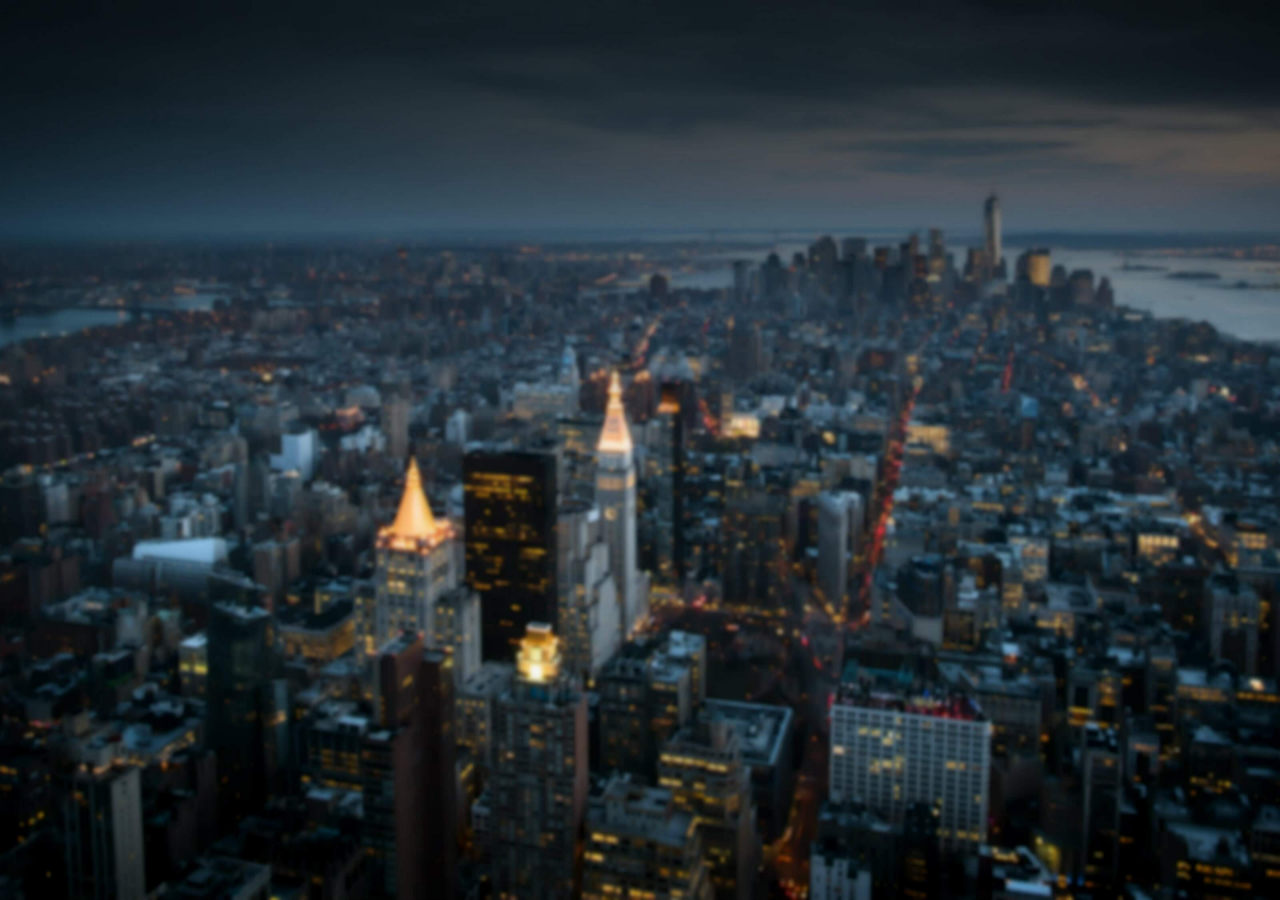
<file: index.html>
<!DOCTYPE html>
<html lang="en">
<head>
  <meta http-equiv="Content-Type" content="text/html; charset=UTF-8"/>
  <meta name="viewport" content="width=device-width, initial-scale=1, maximum-scale=1.0, user-scalable=no"/>
  <meta name="google-site-verification" content="2sDTQ6md_p8ZhNuw3qtzX7oHGeH51ldj_stHehHq7rk" />
  <link rel="icon" type="png" href="images/logo+text.png">
  <title>Odyssey 2016 | NPS HSR</title>
<!--
/***
 *     _____      _                                  __                        _    _            _              _              __              _      _                      _                      __  
 *    |  _  |    | |                                / /                       | |  | |          (_)            | |            / _|            | |    (_)                    | |                     \ \ 
 *    | | | |  __| | _   _  ___  ___   ___  _   _  | |  _ __ ___    ___   ___ | |_ | | _   _     _  _   _  ___ | |_    __ _  | |_   __ _  ___ | |__   _   ___   _ __    ___ | |__    ___  __      __ | |
 *    | | | | / _` || | | |/ __|/ __| / _ \| | | | | | | '_ ` _ \  / _ \ / __|| __|| || | | |   | || | | |/ __|| __|  / _` | |  _| / _` |/ __|| '_ \ | | / _ \ | '_ \  / __|| '_ \  / _ \ \ \ /\ / / | |
 *    \ \_/ /| (_| || |_| |\__ \\__ \|  __/| |_| | | | | | | | | || (_) |\__ \| |_ | || |_| |   | || |_| |\__ \| |_  | (_| | | |  | (_| |\__ \| | | || || (_) || | | | \__ \| | | || (_) | \ V  V /  | |
 *     \___/  \__,_| \__, ||___/|___/ \___| \__, | | | |_| |_| |_| \___/ |___/ \__||_| \__, |   | | \__,_||___/ \__|  \__,_| |_|   \__,_||___/|_| |_||_| \___/ |_| |_| |___/|_| |_| \___/   \_/\_/   | |
 *                    __/ |                  __/ |  \_\                                 __/ |  _/ |                                                                                                 /_/ 
 *                   |___/                  |___/                                      |___/  |__/                                                                                                      
 */
-->
  <!-- CSS  -->
  <link href="https://fonts.googleapis.com/icon?family=Material+Icons" rel="stylesheet">
  <link href="css/materialize.min.css" type="text/css" rel="stylesheet" media="screen,projection"/>
  <link href="style.css" type="text/css" rel="stylesheet" media="screen,projection"/>
  <link rel="stylesheet" href="css/animsition.min.css">
  <script type="text/javascript" src="https://code.jquery.com/jquery-2.1.1.min.js"></script>
  <script type="text/javascript" src="js/materialize.min.js"></script>
    <script src="js/jquery.knob.min.js"></script>
	<script src="js/jquery.ccountdown.js"></script>
	<script src="js/init.js"></script>
  <script src="js/animsition.min.js"></script>
</head>
<script>
$(document).ready(function() {
  $('.animsition').animsition();
});
</script>

<body style="background: url('images/bg1.jpg') no-repeat center center fixed;
            -webkit-background-size: cover;
            -moz-background-size: cover;
            -o-background-size: cover;
            background-size: cover;">
<div class="animsition" data-animsition-in-class="fade-in" data-animsition-in-duration="3000" data-animsition-out-class="fade-out" data-animsition-out-duration="15200">
  <div id="index-banner" class="z-depth-0 parallax-container">
			  <nav class="transparent z-depth-0">
				<div class="nav-wrapper container">
				  <a href="#" class="brand-logo"><img id="logo-container" src="images/Odyssey_text.png" style="width: 125px; height: 70px; padding-top: 10px; padding-bottom: 20px;" class="brand-logo"></img></a>
				  <a href="#" data-activates="mobile" class="button-collapse"><i class="material-icons white-text">menu</i></a>
        <ul class="right hide-on-med-and-down">
		<li><a style="color: #fafafa"  href="https://youtu.be/Pl04Cu87r9Q">View Trailer!</a></li>
          <li><a style="color: #fafafa"  href="events/index.html">Events</a></li>
          <li><a style="color: #fafafa"  href="info/index.html#cus">Contact Us</a></li>
        </ul>
				<ul class="side-nav" id="mobile">
					<li style="color: #3949ab; margin-left: 10%;" class="collection-header"><h5><b>Odyssey 2016</b></h5></li>
					<li><a style="color: #3949ab" href="https://youtu.be/Pl04Cu87r9Q">View Trailer!</a></li>
					<li><a style="color: #3949ab" href="events/index.html">Events</a></li>
					<li><a style="color: #3949ab" href="info/index.html">General Information</a></li>
					<li><a style="color: #3949ab" href="info/index.html#cus">Contact Us</a></li>
				  </ul>
      </div>
    </nav>
    <div class="section no-pad-bot" style="margin-bottom: 5%;">
      <div class="container">
        <br><br>
        <div class="row center">
			<div id="mob" style="margin-bottom: 20px; margin-top: 10px;" >
				<img class="hide-on-small-only"src="images/logo+text.png" style="width: 25%; height: 25%;"></img>
				<img class="hide-on-med-and-up" src="images/logo+text.png" style="width: 70%; height: 70%;"></img>
			</div>
			<div id="mob" style="margin-bottom: 20px; margin-top: 20px;"  >
				<h5 class="header col s12 light">Path Redefined...<br></br>NPS HSR's amazing interschool fest.</h5>
			</div>
			<div class="cccounter" style="margin-top: 20px;" >
				<input id="day" class="knob days" data-rotation=anticlockwise data-readOnly="true" data-label="Days" data-width="150" data-displayPrevious=true data-fgColor="#e3f2fd" data-skin="tron" data-thickness=".1" data-min="0" data-max="365" value="75" style="position: relative;">
				<input id="hr" class="knob hour" data-rotation=anticlockwise data-readOnly="true" data-width="150" data-min="0" data-max="24" data-displayPrevious=true data-fgColor="#e3f2fd" data-skin="tron" data-rotation=anticlockwise data-thickness=".1" value="75" style="position: relative;" >
				<input id="min" class="knob minute" data-readOnly="true" data-width="150" data-min="0" data-max="60" data-displayPrevious=true data-fgColor="#e3f2fd" data-skin="tron" data-thickness=".1" value="75" style="position: relative;" >
				<input id="sec" class="knob second" data-rotation=anticlockwise data-readOnly="true" data-width="150" data-min="0" data-max="60" data-displayPrevious=true data-fgColor="#e3f2fd" data-skin="tron" data-thickness=".1" value="75" style="position: relative;" >
			</div>
			<a href="events/index.html" id="download-button" style="margin-top: -3%;" class="btn-large waves-effect waves-light z-depth-4 blue accent-2">Know more</a>
        </div>
        <br><br>
      </div>
    </div>
  </div>
  <script>
    $(".cccounter").ccountdown(2016,7,15,'09:00'); //only need to pass target date and time
</script>
		<script type="text/javascript">
			$(document).ready(function() {
				$(".button-collapse").sideNav();
			});
		</script>
</div>
</body>
</html>
</file>
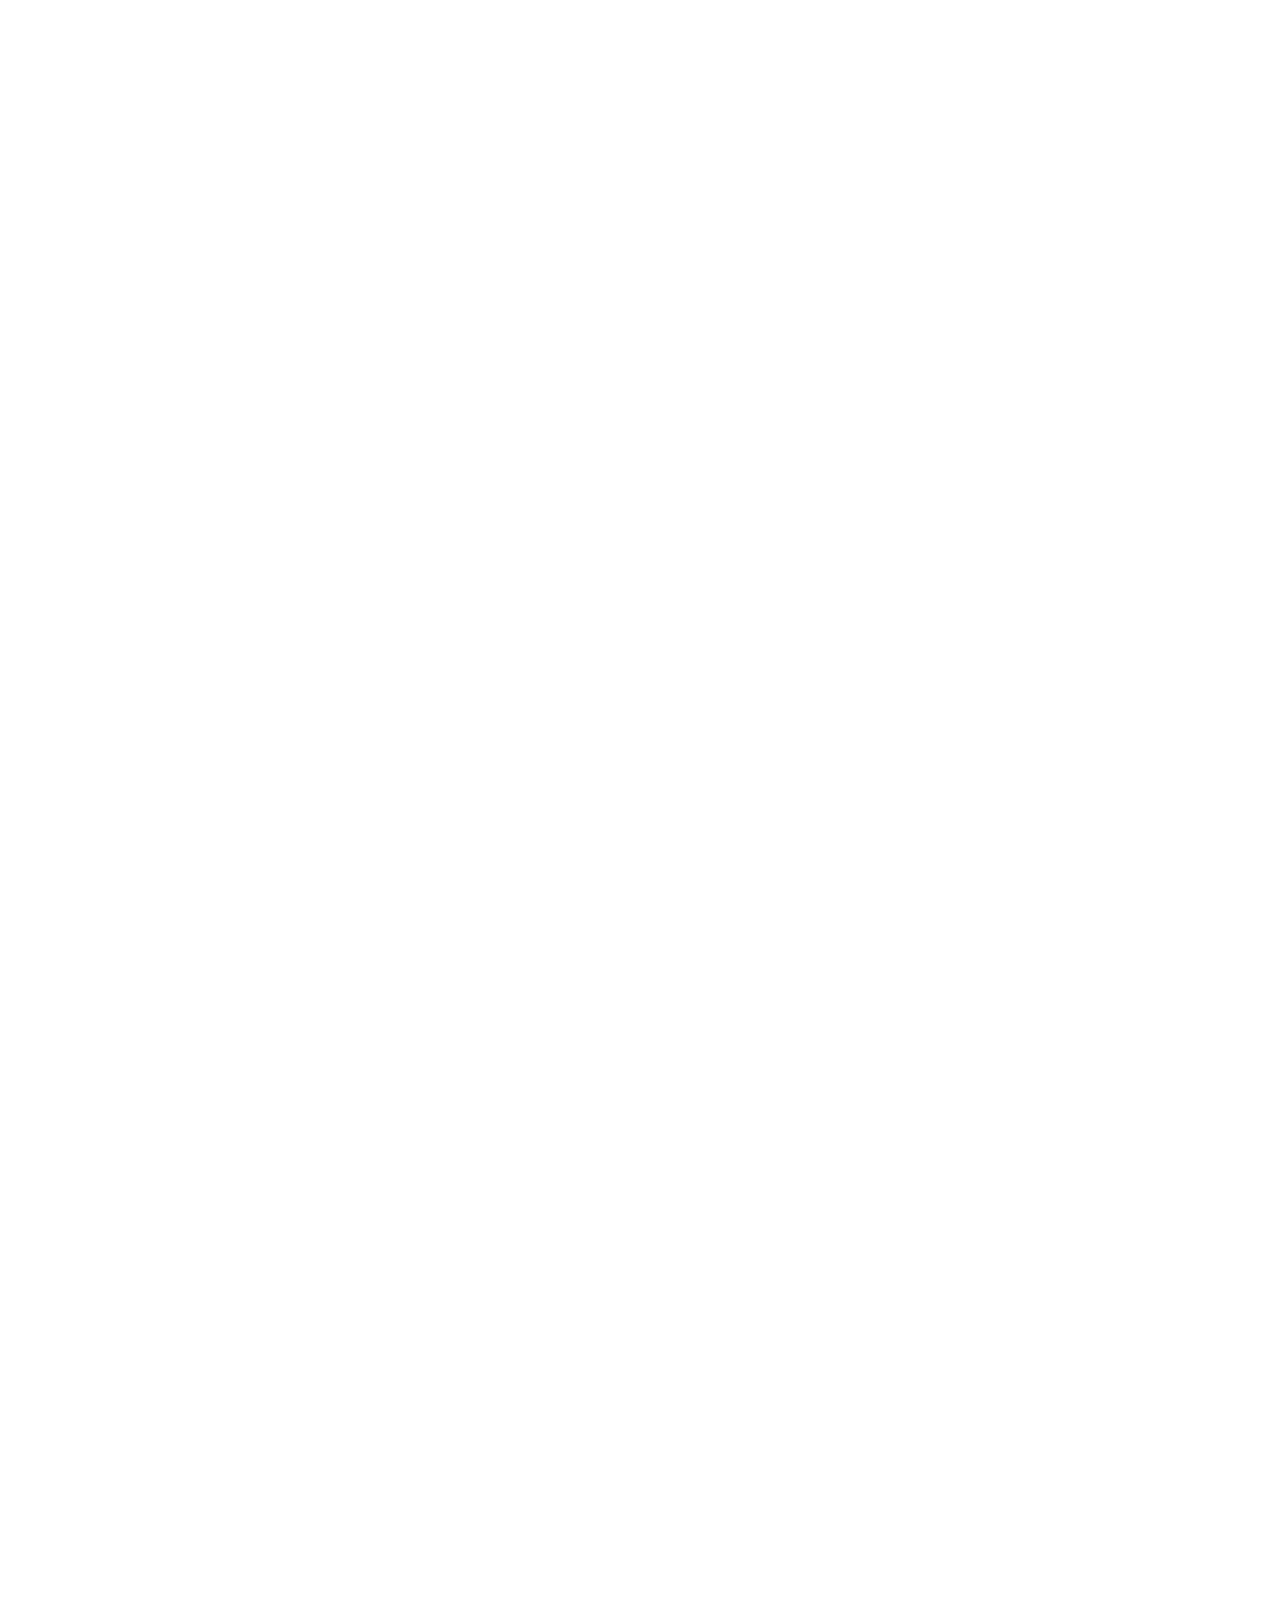
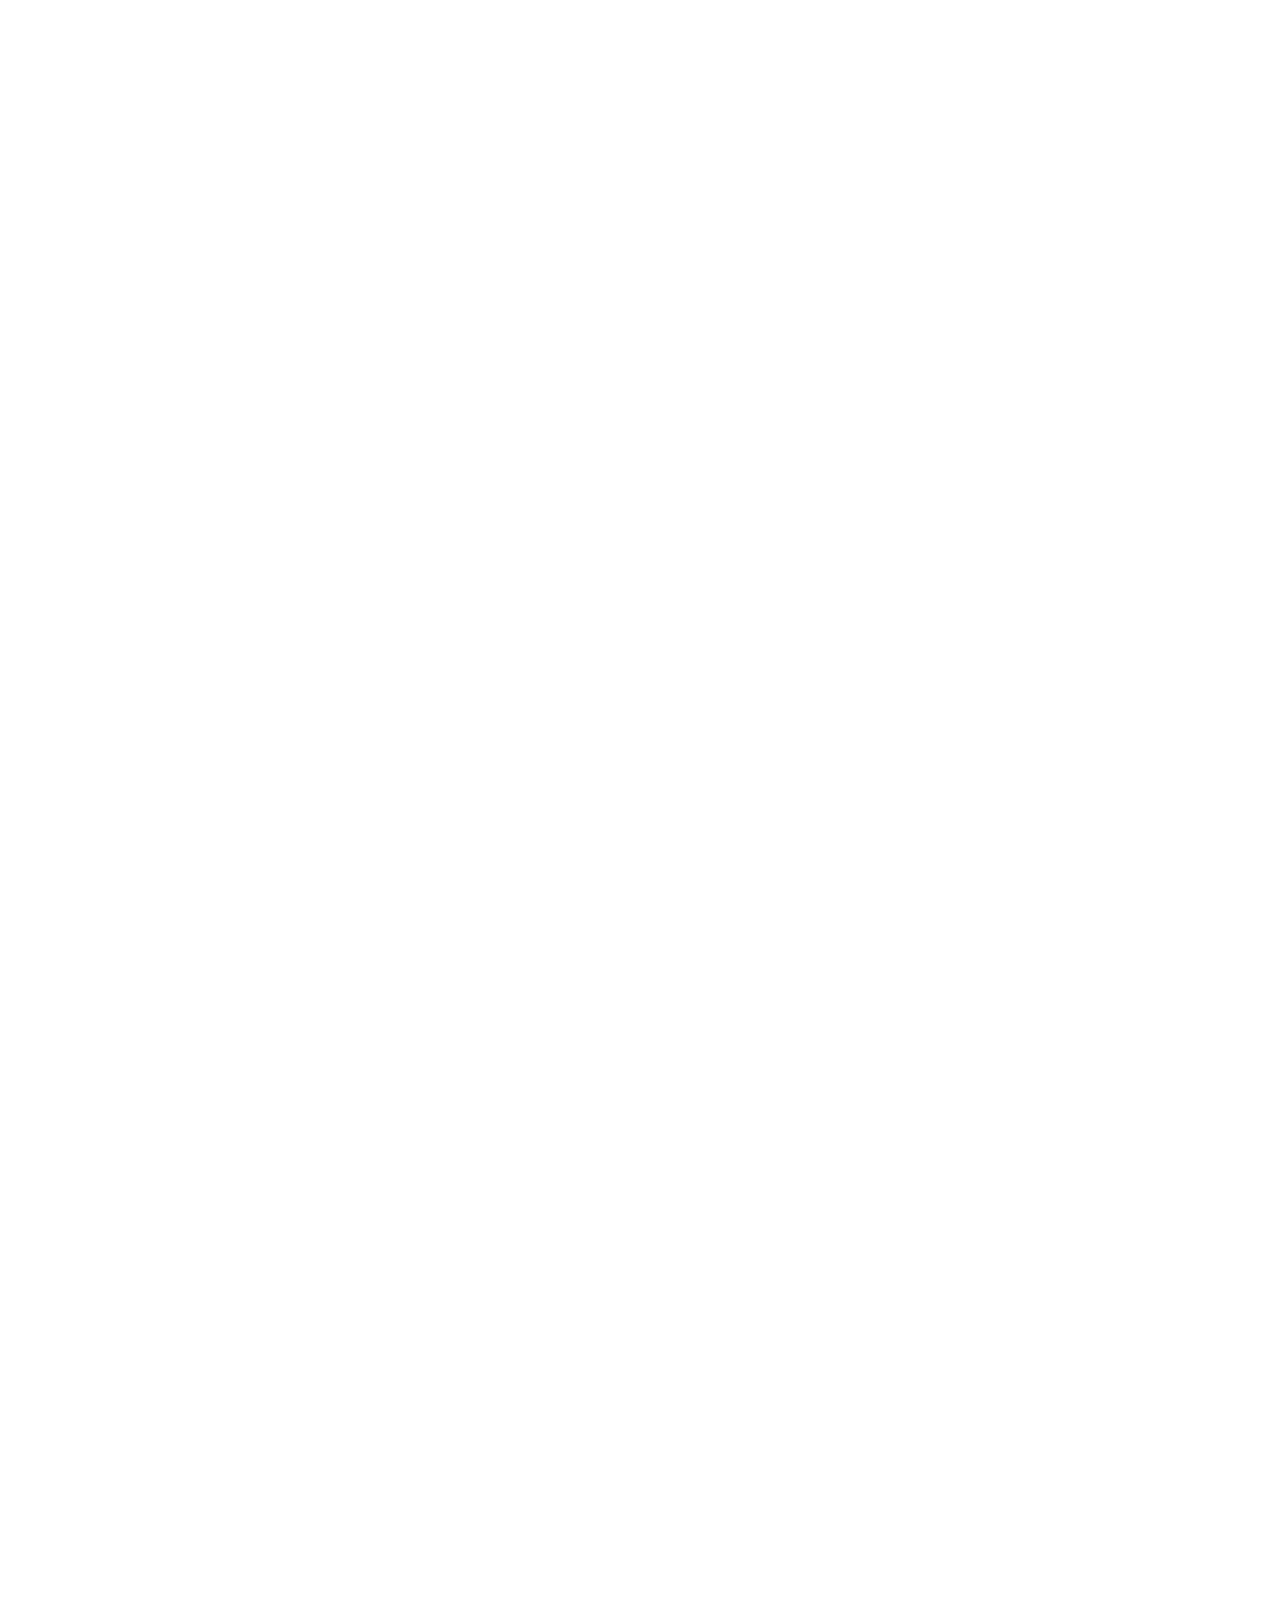
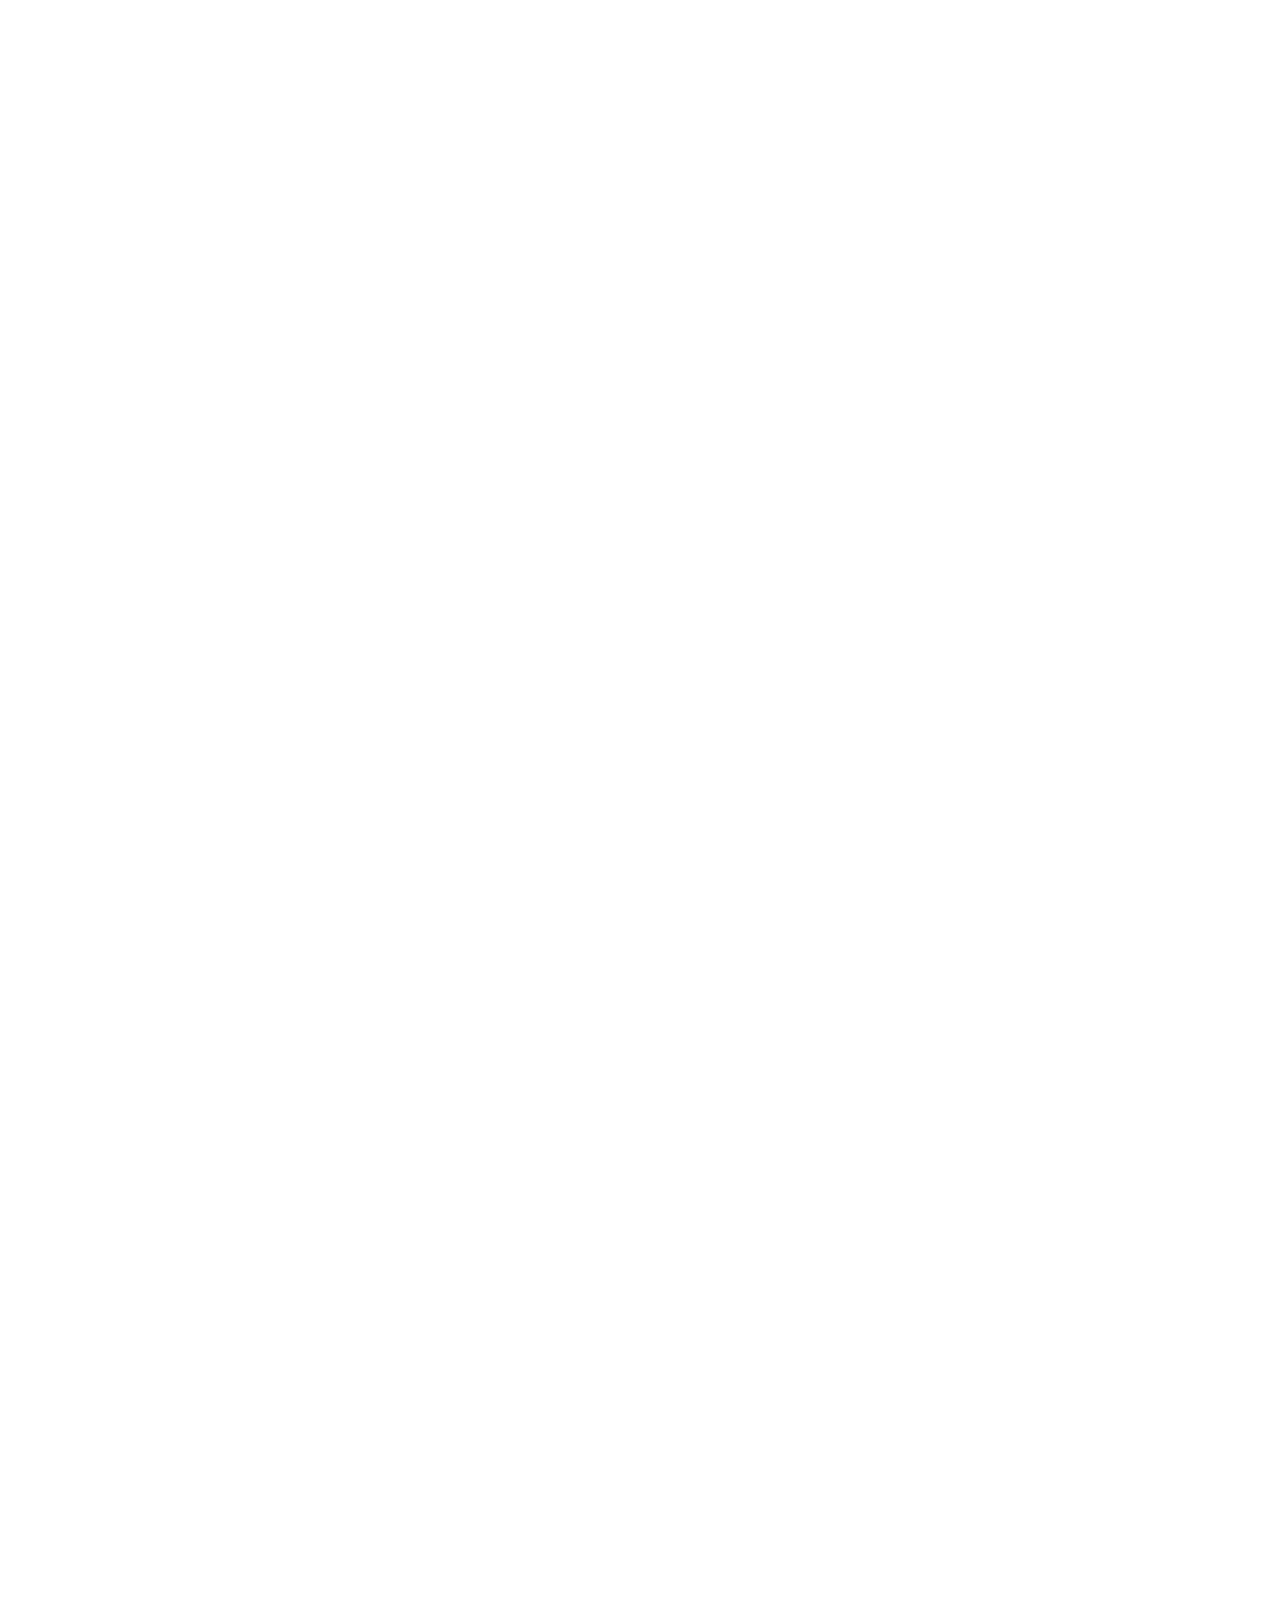
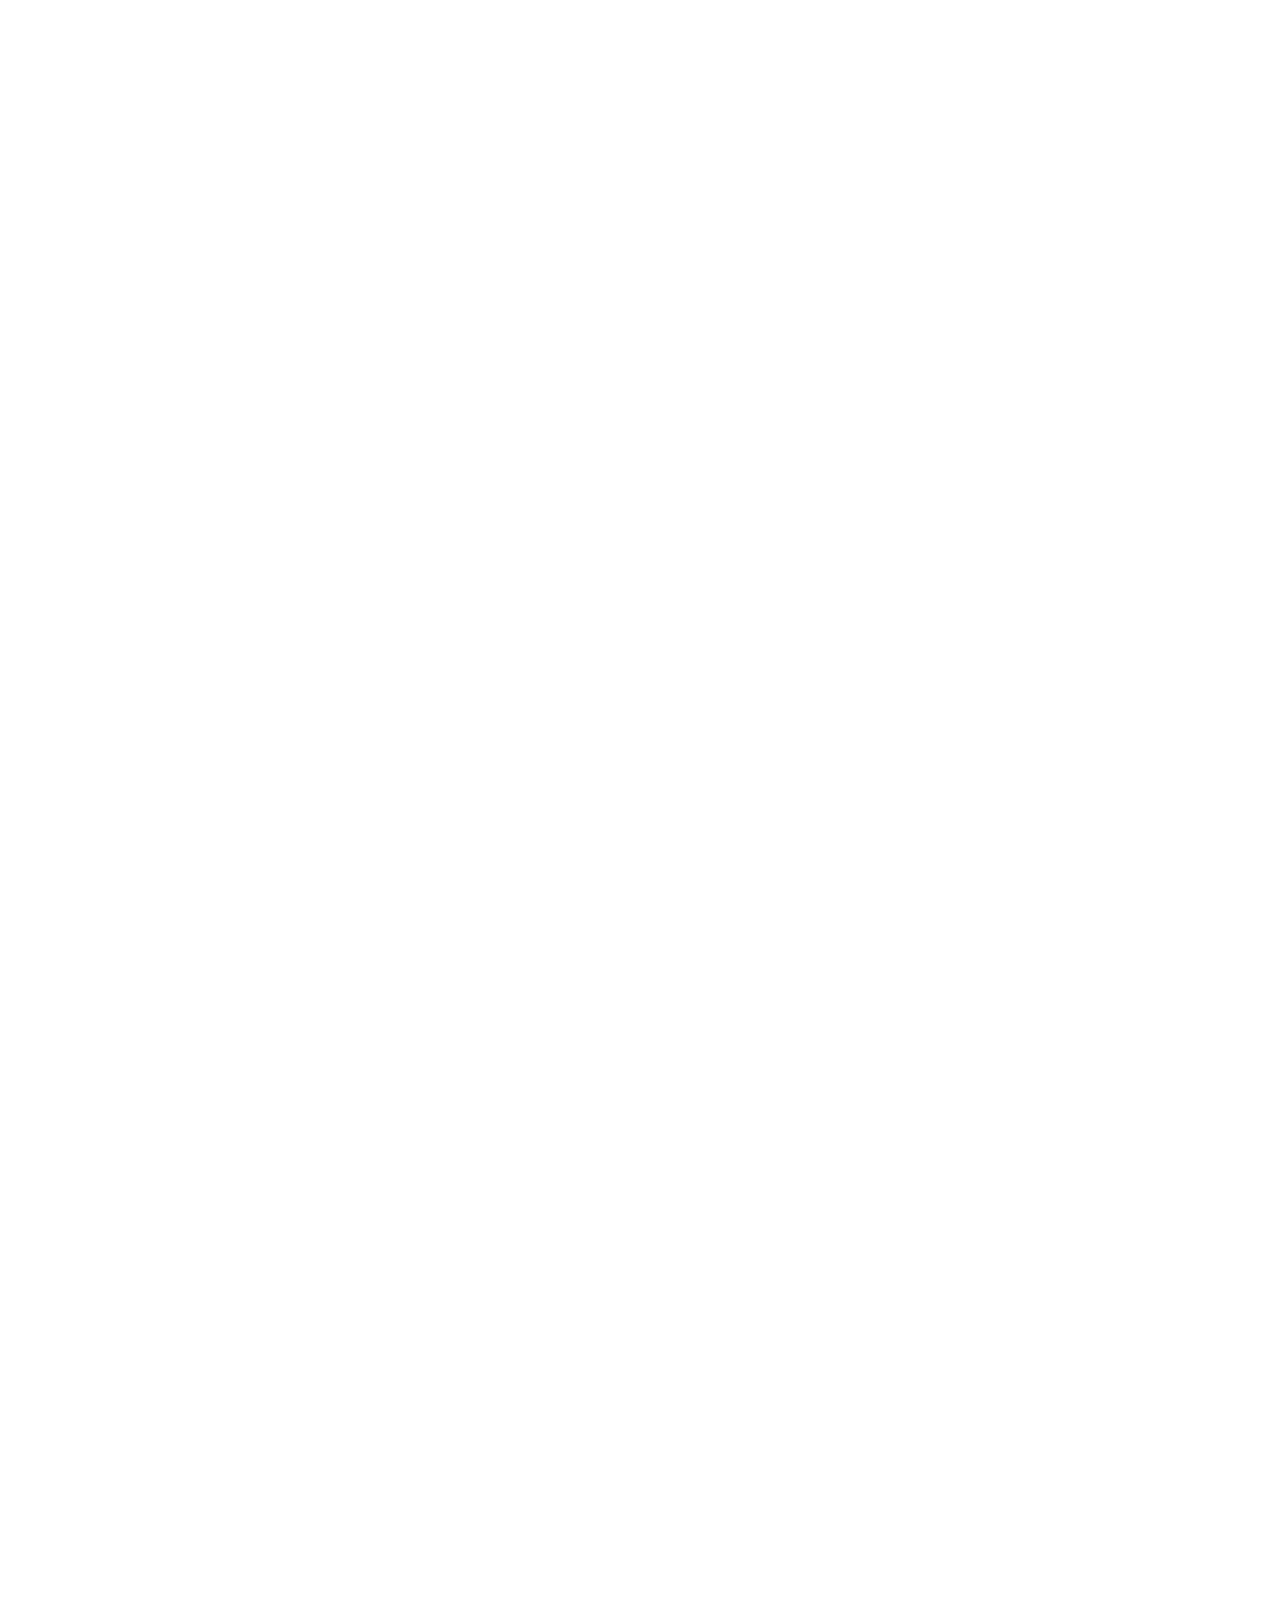
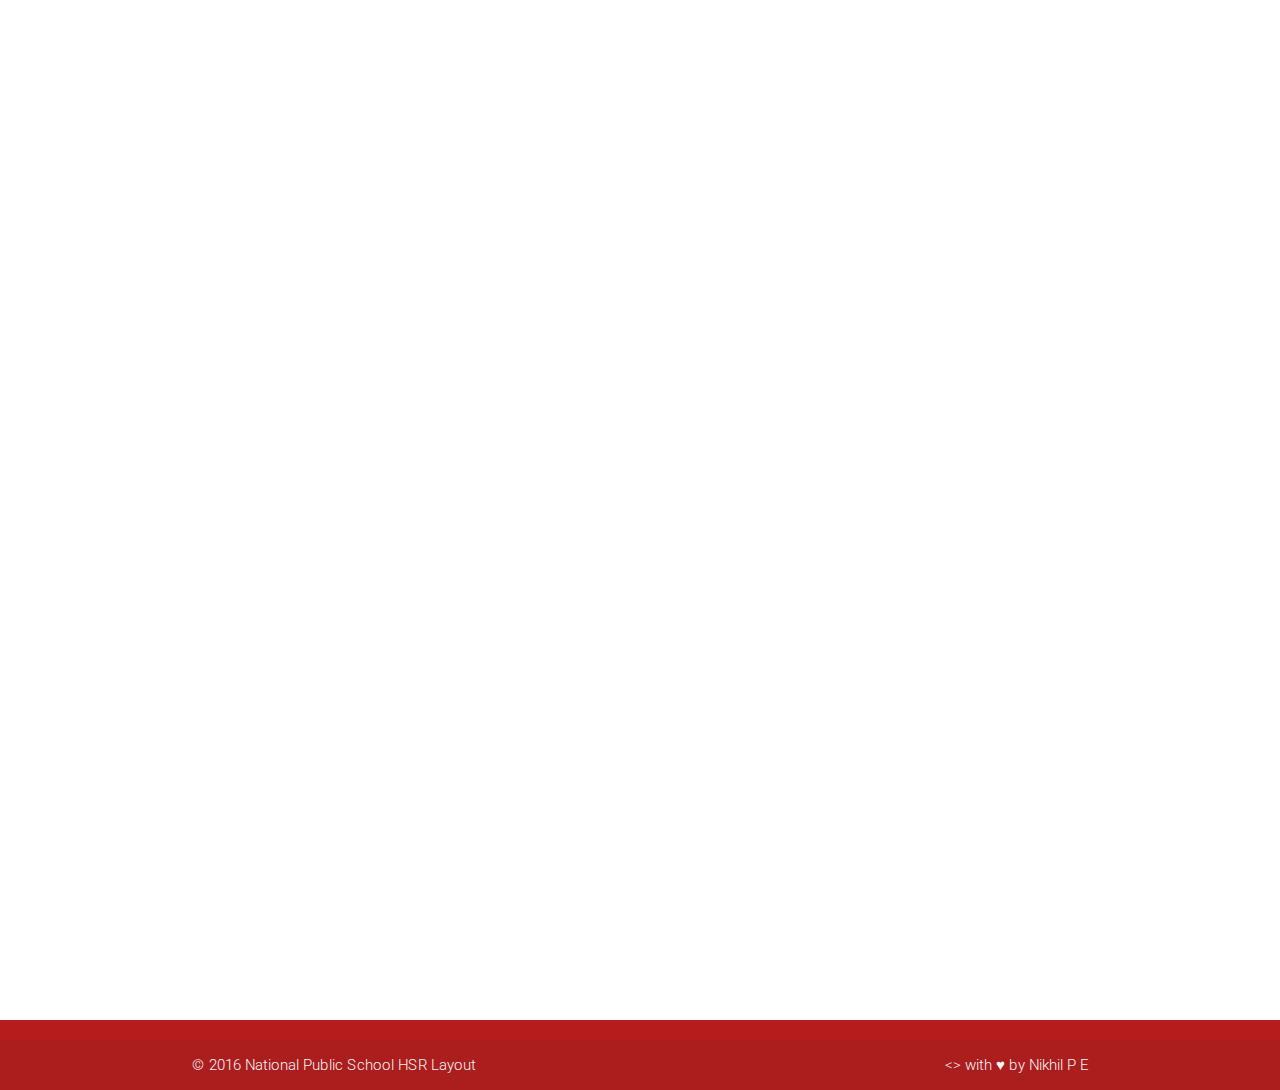
<file: events/index.html>
<!DOCTYPE html>
<html lang="en">
	<head>
		 <meta charset="utf-8">
		 <meta name="viewport" content="width=device-width, initial-scale=1.0, maximum-scale=1.0, user-scalable=0" />
		 <link rel="icon" type="image/png" href="../images/logo+text.png">
		<title>Events | Odyssey 2016</title>
		<!--
 +/***
 + *     _____      _                                  __                        _    _            _              _              __              _      _                      _                      __  
 + *    |  _  |    | |                                / /                       | |  | |          (_)            | |            / _|            | |    (_)                    | |                     \ \ 
 + *    | | | |  __| | _   _  ___  ___   ___  _   _  | |  _ __ ___    ___   ___ | |_ | | _   _     _  _   _  ___ | |_    __ _  | |_   __ _  ___ | |__   _   ___   _ __    ___ | |__    ___  __      __ | |
 + *    | | | | / _` || | | |/ __|/ __| / _ \| | | | | | | '_ ` _ \  / _ \ / __|| __|| || | | |   | || | | |/ __|| __|  / _` | |  _| / _` |/ __|| '_ \ | | / _ \ | '_ \  / __|| '_ \  / _ \ \ \ /\ / / | |
 + *    \ \_/ /| (_| || |_| |\__ \\__ \|  __/| |_| | | | | | | | | || (_) |\__ \| |_ | || |_| |   | || |_| |\__ \| |_  | (_| | | |  | (_| |\__ \| | | || || (_) || | | | \__ \| | | || (_) | \ V  V /  | |
 + *     \___/  \__,_| \__, ||___/|___/ \___| \__, | | | |_| |_| |_| \___/ |___/ \__||_| \__, |   | | \__,_||___/ \__|  \__,_| |_|   \__,_||___/|_| |_||_| \___/ |_| |_| |___/|_| |_| \___/   \_/\_/   | |
 + *                    __/ |                  __/ |  \_\                                 __/ |  _/ |                                                                                                 /_/ 
 + *                   |___/                  |___/                                      |___/  |__/                                                                                                      
 + */
 +-->
		<!-- CSS  -->
		<link href="https://fonts.googleapis.com/icon?family=Material+Icons" rel="stylesheet">
		<link href="../css/materialize.min.css" type="text/css" rel="stylesheet" media="screen,projection"/>
		<link href="../style.css" type="text/css" rel="stylesheet" media="screen,projection"/>
		<script type="text/javascript" src="https://code.jquery.com/jquery-2.1.1.min.js"></script>
		<link href="../css/animsition.min.css" rel="stylesheet">
		<script type="text/javascript" src="../js/materialize.min.js"></script>
		<!-- Add fancyBox -->
		<link rel="stylesheet" href="../css/jquery.fancybox.css" type="text/css" media="screen" />
		<script type="text/javascript" src="../js/jquery.fancybox.pack.js"></script>
	</head>
	<body id="bdy">
		<div class="animsition cont" data-animsition-in-class="fade-in" data-animsition-in-duration="3000" data-animsition-out-class="fade-out" data-animsition-out-duration="1500">
			<div class="navbar-fixed">  
			<nav class="white">
				<div class="nav-wrapper container">
				  <a href="../index.html" class="brand-logo"><img id="logo-container" src="../images/Odyssey_text.png" style="cursor:pointer; width: 125px; height: 70px; padding-top: 10px; padding-bottom: 20px;" class="brand-logo"></img></a>
				  <a href="#" data-activates="mobile" class="button-collapse"><i class="material-icons red-text darken-4">menu</i></a>
				  <ul class="right hide-on-med-and-down">
						<li><a style="color: #757575" href="https://youtu.be/Pl04Cu87r9Q">View Trailer</a></li>
						<li><a class='dropdown-button' onclick="return false;" data-hover="true" data-activates='dropdown' style="color: #757575">Navigate Events<i class="material-icons right">arrow_drop_down</i></a></li>
						<li><a style="color: #757575" href="../info/index.html">General Info</a></li>
				  </ul>
				  <ul class="side-nav" id="mobile">
				    <li style="color: #ef5350; margin-left: 10%;" class="collection-header"><h5><b>Odyssey 2016</b></h5></li>
					<li><a style="color: #ef5350" href="https://youtu.be/Pl04Cu87r9Q">View Trailer</a></li>
					<li><a style="color: #ef5350" href="../info/index.html">General Information</a></li>
					<li><a style="color: #ef5350" href="../info/index.html#cus">Contact Us</a></li>
					<li style="color: #ef5350; margin-left: 10%;" class="collection-header"><h5><b>Events</b></h5></li>
					<li><a onclick="$('.button-collapse').sideNav('hide');" style="color: #ef5350" href="#aera">Aera</a></li>
					<li><a onclick="$('.button-collapse').sideNav('hide');" style="color: #ef5350" href="#bob">Battle of the Bands</a></li>
					<li><a onclick="$('.button-collapse').sideNav('hide');" style="color: #ef5350" href="#charisma">Charisma</a></li>
					<li><a onclick="$('.button-collapse').sideNav('hide');" style="color: #ef5350" href="#footloose">Footloose</a></li>
					<li><a onclick="$('.button-collapse').sideNav('hide');" style="color: #ef5350" href="#graf">Graffixed</a></li>
					<li><a onclick="$('.button-collapse').sideNav('hide');" style="color: #ef5350" href="#treasure">MindZoeked</a></li>
					<li><a onclick="$('.button-collapse').sideNav('hide');" style="color: #ef5350" href="#neos">Neos</a></li>
					<li><a onclick="$('.button-collapse').sideNav('hide');" style="color: #ef5350" href="#nullptr">NullPtr Xception</a></li>
					<li><a onclick="$('.button-collapse').sideNav('hide');" style="color: #ef5350" href="#octave">Octave</a></li>
					<li><a onclick="$('.button-collapse').sideNav('hide');" style="color: #ef5350" href="#quiddity">Quiddity</a></li>
					<li><a onclick="$('.button-collapse').sideNav('hide'); 
									zenscroll.to(document.getElementById('acts'));" style="color: #ef5350" href="#acts">The Act's Effect</a></li>
				  </ul>
				</div>
			  </nav>
			  </div>
			  <!-- Dropdown Structure -->
			  <ul id='dropdown' class='dropdown-content'>
				<li><a style="color: #ef5350" onclick="zenscroll.to(document.getElementById('aera'));">Aera</a></li>
				<li><a style="color: #ef5350" onclick="zenscroll.to(document.getElementById('bob'));">Battle of the Bands</a></li>
				<li><a style="color: #ef5350" onclick="zenscroll.to(document.getElementById('charisma'));">Charisma</a></li>
				<li><a style="color: #ef5350" onclick="zenscroll.to(document.getElementById('footloose'));">Footloose</a></li>
				<li><a style="color: #ef5350" onclick="zenscroll.to(document.getElementById('graf'));">Graffixed</a></li>
				<li><a style="color: #ef5350" onclick="zenscroll.to(document.getElementById('treasure'));">MindZoeked</a></li>
				<li><a style="color: #ef5350" onclick="zenscroll.to(document.getElementById('neos'));">Neos</a></li>
				<li><a style="color: #ef5350" onclick="zenscroll.to(document.getElementById('nullptr'));">NullPtr Xception</a></li>
				<li><a style="color: #ef5350" onclick="zenscroll.to(document.getElementById('octave'));">Octave</a></li>
				<li><a style="color: #ef5350" onclick="zenscroll.to(document.getElementById('quiddity'));">Quiddity</a></li>
				<li><a style="color: #ef5350" onclick="zenscroll.to(document.getElementById('acts'));">The Act's Effect</a></li>
			  </ul>
			<!--Begin event 1-->
			<div id="aera" class="parallax-container" style="background: url('images/aera.jpg') no-repeat center center fixed; background-size: cover;" style="margin-top: 20px;">
				<div class="section no-pad-bot">
					<div class="container">
						<br><br>
						<h1 id="mob" class="header center teal-text text-lighten-2"><img class="hide-on-small-only" src="logo/aera.png" style="width: 50%; height: 50%;"><img class="hide-on-med-and-up" src="logo/aera.png" style="width: 90%; height: 90%; margin-bottom: 20%"></h1>
						<div class="row center" id="mob">
							<a href="https://docs.google.com/forms/d/1Be8MsPYaZaPFxc0T6LGvstGsam8RvkGljSWBX8l5zms/viewform?embedded=true" id="download-button" class="fancybox-effects-d fancybox fancybox.iframe btn-large waves-effect waves-light amber">Register Now!</a>
						</div>
					</div>
				</div>
			</div>
			<div class="container">
			<div class="reveal" style="margin-top: -2%; margin-bottom: 4%; padding-left: 2%; padding-right: 2%;" id="mob">
				<div class="icon-block" style="text-align: justify;">
					<h2 class="center brown-text"><i class="material-icons">visibility</i></h2>
					<h5 class="center">"People will stare. Make it worth their while." </h5>
					<p class="light">Fashion is an art of self-expression. It is not just about how pretty your clothes look, but about how well you can carry them off. Do you have it in you to create unique fresh outfits for Spring-Summer 2017 collection; designs and styles that have never been seen before?
					NPS HSR proudly invites you to Aera 2016, a platform for you to display the best of fashion. Send your most innovative minds to tackle this year’s theme “Trend Setters”
					</p>
				</div>
			</div>
			</div>
			<!--End event 1-->
			<!--Begin event 2-->
			<div id="bob" class="parallax-container reveal" style="background: url('images/bob.jpg') no-repeat center center fixed; background-size: cover;">
				<div class="section no-pad-bot">
					<div class="container">
						<br><br>
						<h1 id="mob" class="header center blue-text text-lighten-2"><img class="hide-on-small-only" src="logo/bob.png" style="width: 30%; height: 30%;"><img class="hide-on-med-and-up" src="logo/bob.png" style="width: 70%; height: 70%;"></h1>
						<div class="row center" id="mob">
							<a href="https://docs.google.com/forms/d/1z6tFAOGNQdCvsW331KBBYS7REJsG9rJ_qu8Bkj0hugI/viewform?embedded=true" id="download-button" class="fancybox-effects-d fancybox fancybox.iframe btn-large waves-effect waves-light indigo">Register Now!</a>
						</div>
					</div>
				</div>
			</div>
			<div class="container">
			<div class="reveal" style="margin-top: -2%; margin-bottom: 4%; padding-left: 2%; padding-right: 2%;" id="mob">
				<div class="icon-block" style="text-align: justify;">
					<h2 class="center brown-text"><i class="material-icons small">album</i></h2>
					<h5 class="center">“Music is not what I do. It’s who I am.”</h5>
					<p class="light">If your passion for music has morphed into an eternal, unbreakable bond; if music runs in your veins instead of blood; if you believe in music as the sole refuge, the strongest form of magic, Battle of the Bands 2016 is the event for you.
					Guitars and drums are your arms and ammunition, the stage is your battle field, for make no mistake, this is war. Send your band to NPS HSR’s Battle of the Bands, and may the best band win!
				</p>
				</div>
			</div>
			</div>
			<!--End event 2-->
			<!--Begin event 3 -->
			<div id="charisma" class="parallax-container reveal" style="background: url('images/charisma.jpg') no-repeat center center fixed; background-size: cover;">
				<div class="section no-pad-bot">
					<div class="container">
						<br><br>
						<h1 id="mob" class="header center teal-text text-lighten-2"><img class="hide-on-small-only" src="logo/Charisma.png" style="width: 50%; height: 50%;"><img class="hide-on-med-and-up" src="logo/Charisma.png" style="width: 90%; height: 90%;  margin-bottom: 10%;"></h1>
						<div class="row center" id="mob">
							<a href="https://docs.google.com/forms/d/1yfz4H_vyTOQ8OdZsej0BZyX4p1xu1NuQnmXiE2e-i68/viewform?embedded=true" id="download-button" class="fancybox-effects-d fancybox fancybox.iframe btn-large waves-effect waves-light deep-purple accent-1">Register Now!</a>
						</div>
					</div>
				</div>
			</div>
			<div class="container">
			<div class="reveal" style="margin-top: -2%; margin-bottom: 4%; padding-left: 2%; padding-right: 2%;" id="mob">
				<div class="icon-block" style="text-align: justify;">
					<h2 class="center brown-text"><i class="material-icons">wc</i></h2>
					<h5 class="center">Do you have what it takes to be Miss/Mr. Odyssey?</h5>
					<p class="light">Are you talented, eloquent and chic? If yes then Charisma is the event for you. Charisma is a personality pageant that has three rounds. “Minute to Win It” (Talent Round), extempore speaking and a ramp walk.</p>
				</div>
			</div>
			</div>
			<!--End event 3-->
			<!--Begin event 3 -->
			<div id="footloose" class="parallax-container reveal" style="background: url('images/dance.jpg') no-repeat center center fixed; background-size: cover;">
				<div class="section no-pad-bot">
					<div class="container">
						<br><br>
						<h1 id="mob" class="header center cyan-text text-lighten-2"><img class="hide-on-small-only" src="logo/footkoose.png" style="width: 50%; height: 50%;"><img class="hide-on-med-and-up" src="logo/footkoose.png" style="width: 120%; height: 120%;"></h1>
						<div class="row center" id="mob">
							<a href="https://docs.google.com/forms/d/16Zk2Rw7iI-AZsEMFS8jstxw6yqzhFWhAYCscpvoKtFc/viewform?embedded=true" id="download-button" class="fancybox-effects-d fancybox fancybox.iframe btn-large waves-effect waves-light indigo darken-4">Register Now!</a>
						</div>
					</div>
				</div>
			</div>
			<div class="container">
			<div class="reveal" style="margin-top: -2%; margin-bottom: 4%; padding-left: 2%; padding-right: 2%;" id="mob">
				<div class="icon-block" style="text-align: justify;">
					<h2 class="center brown-text"><i class="material-icons">blur_on</i></h2>
					<h5 class="center">Dance is freedom. Dance is life.</h5>
					<p class="light">Dance is not just an art form. It is a form of expression, it is a powerful impulse. It can be a form of therapy, it can be an inborn talent. It transforms emotions, breathes life into ideas. It expresses the inexpressible; explains the inexplainable. 
					Come, show us how much dance means to you. 
					NPS HSR invites you to take part in our dance event, Footloose. Come ready to fight, for what a fight it will be!
					</p>
				</div>
			</div>
			</div>
			<!--End event 3-->
			<!--Begin event 4 -->
			<div id="graf" class="parallax-container reveal" style="background: url('images/graf.jpg') no-repeat center center fixed; background-size: cover;">
				<div class="section no-pad-bot">
					<div class="container">
						<br><br>
						<h1 id="mob" class="header center teal-text text-lighten-2"><img class="hide-on-small-only" src="logo/graffixed.png" style="width: 50%; height: 50%;"><img class="hide-on-med-and-up" src="logo/graffixed.png" style="width: 120%; height: 120%;"></h1>
						<div class="row center" id="mob">
							<a href="https://docs.google.com/forms/d/1bO3VzOUH2Tiv9bPOWOELIetE1NS66TENr9M0X_D3UFw/viewform?embedded=true" id="download-button" class="fancybox-effects-d fancybox fancybox.iframe btn-large waves-effect waves-light teal lighten-1">Register Now!</a>
						</div>
					</div>
				</div>
			</div>
			<div class="container">
			<div class="reveal" style="margin-top: -2%; margin-bottom: 4%; padding-left: 2%; padding-right: 2%;" id="mob">
				<div class="icon-block" style="text-align: justify;">
					<h2 class="center brown-text"><i class="material-icons">photo</i></h2>
					<h5 class="center">“The world is but a canvas for our imagination.”</h5>
					<p class="light">Is spontaneous, artistic expression your forte? Do you come alive when you feel a paintbrush in your hand? Are you someone who believes that a picture speaks a thousand words? Come, paint with your heart and let the world watch in awe.
					NPS HSR invites your school’s most artistic minds to take part in our inaugural graffiti event, Graffixed. Do you think you have what it takes?
					</p>
				</div>
			</div>
			</div>
			<!--End event 4-->
			<!--Begin event 6 -->
			<div id="treasure" class="parallax-container reveal" style="background: url('images/treasure.jpg') no-repeat center center fixed; background-size: cover;">
				<div class="section no-pad-bot">
					<div class="container">
						<br><br>
						<h1 id="mob" class="header center teal-text text-lighten-2"><img class="hide-on-small-only" src="logo/Mindzoeked.png" style="width: 50%; height: 50%;"><img class="hide-on-med-and-up" src="logo/Mindzoeked.png" style="width: 120%; height: 140%;  margin-bottom: 20%"></h1>
						<div class="row center" id="mob">
							<a href="https://docs.google.com/forms/d/1V_5pjQA9Cxi_MwIN-xoqp_Hpx5RZzgAtwtctJAAsloY/viewform?embedded=true" id="download-button" class="fancybox-effects-d fancybox fancybox.iframe btn-large waves-effect waves-light yellow darken-2">Register Now!</a>
						</div>
					</div>
				</div>
			</div>
			<div class="container">
			<div class="reveal" style="margin-top: -2%; margin-bottom: 4%; padding-left: 2%; padding-right: 2%;" id="mob">
				<div class="icon-block" style="text-align: justify;">
					<h2 class="center brown-text"><i class="material-icons">directions</i></h2>
					<h5 class="center">Thou wilt not findeth what thee doth not seek.</h5>
					<p class="light">For thousands of years, treasure hunters sailed the seven seas, battled horrific monsters, scaled dangerous mountains, all in search of that elusive fortune. At NPS HSR, you have much more to gain than just a few jewels. Here, if you succeed, you get the greatest reward of them all. GLORY.
					We proudly present MindZoeked; a treasure hunt like never seen before… A potent combination of quick thinking, stamina and speed will be required to triumph. Take stock and be sure to be swift. May the odds be ever in your favour!
					</p>
				</div>
			</div>
			</div>
			<!--End event 6-->
			<!--Begin event 7 -->
			<div id="neos" class="parallax-container reveal" style="background: url('images/comm.jpg') no-repeat center center fixed; background-size: cover;">
				<div class="section no-pad-bot">
					<div class="container">
						<br><br>
						<h1 id="mob" class="header center teal-text text-lighten-2"><img class="hide-on-small-only" src="logo/neos_logo.png" style="width: 25%; height: 25%;"><img class="hide-on-med-and-up" src="logo/neos_logo.png" style="width: 70%; height: 70%;"></h1>
						<div class="row center" id="mob">
							<a href="https://docs.google.com/forms/d/1o8hQ0jA_Zrxgh7ly0Fj-oYxM12mKenpWVj_-ttvMKv4/viewform?embedded=true" id="download-button" class="fancybox-effects-d fancybox fancybox.iframe btn-large waves-effect waves-light amber darken-1">Register Now!</a>
						</div>
					</div>
				</div>
			</div>
			<div class="container">
			<div class="reveal" style="margin-top: -2%; margin-bottom: 4%; padding-left: 2%; padding-right: 2%;" id="mob">
				<div class="icon-block" style="text-align: justify;">
					<h2 class="center brown-text"><i class="material-icons">payment</i></h2>
					<h5 class="center">For good ideas and true innovation, you need human interaction, conflict, argument and debate</h5>
					<p class="light">This is the ethos of NÉOS.
						Who ever said that it would be easy? We at NPS HSR are out to change your mind about marketing, with our commerce event, where one is only as good as one’s ideas. Creativity and practicality must merge seamlessly; thinking out of the box is not just appreciated, it is a pre-requisite.
						“Marketing is no longer about the stuff you make, but about the stories you tell”.
						Are you good enough?
					</p>
				</div>
			</div>
			</div>
			<!--End event 7-->
			<!--Begin event 8 -->
			<div id="nullptr" class="parallax-container reveal" style="background: url('images/nullptr.jpg') no-repeat center center fixed; background-size: cover;">
				<div class="section no-pad-bot">
					<div class="container">
						<br><br>
						<h1 id="mob" class="header center teal-text text-lighten-2"><img class="hide-on-small-only" src="logo/nullptr.png" style="width: 50%; height: 50%;"><img class="hide-on-med-and-up" src="logo/nullptr.png" style="width: 120%; height: 120%;"></h1>
						<div class="row center" id="mob">
							<a href="https://docs.google.com/forms/d/1q2n09sWggCwEADb9ZJHB7FJrvdEcXvTXvX6M-b9-FFs/viewform?embedded=true" id="download-button" class="fancybox-effects-d fancybox fancybox.iframe btn-large waves-effect waves-light teal lighten-1">Register Now!</a>
						</div>
					</div>
				</div>
			</div>
			<div class="container">
			<div class="reveal" style="margin-top: -2%; margin-bottom: 4%; padding-left: 2%; padding-right: 2%;" id="mob">
				<div class="icon-block" style="text-align: justify;">
					<h2 class="center brown-text"><i class="material-icons">code</i></h2>
					<h5 class="center">Development at its best</h5>
					<p class="light">Here's your chance to prove your programming skills. Battle the best in the city for the top spot. Use all your knowledge to come up with the best looking software. Welcome to NullPtr Xception, Odyssey's Programming Event.</p>
				</div>
			</div>
			</div>
			<!--End event 8-->
			<!--Begin event 9 -->
			<div id="octave" class="parallax-container reveal" style="background: url('images/octave.jpg') no-repeat center center fixed; background-size: cover;">
				<div class="section no-pad-bot">
					<div class="container">
						<br><br>
						<h1 id="mob" class="header center yellow-text text-lighten-2"><img class="hide-on-small-only" src="logo/octave.png" style="width: 50%; height: 50%;"><img class="hide-on-med-and-up" src="logo/octave.png" style="width: 120%; height: 120%;"></h1>
						<div class="row center" id="mob">
							<a href="https://docs.google.com/forms/d/1ptRkDFS5KjTuBNugaa4uJIyMNt6EZfMxhviNMoDz2DE/viewform?embedded=true" id="download-button" class="fancybox-effects-d fancybox fancybox.iframe btn-large waves-effect waves-light yellow darken-4">Register Now!</a>
						</div>
					</div>
				</div>
			</div>
			<div class="container">
			<div class="reveal" style="margin-top: -2%; margin-bottom: 4%; padding-left: 2%; padding-right: 2%;" id="mob">
				<div class="icon-block" style="text-align: justify;">
					<h2 class="center brown-text"><i class="material-icons">mic</i></h2>
					<h5 class="center">Where words fail, music speaks</h5>
					<p class="light">Can you do it acapella? Then bring the six most versatile vocal cords of your school to battle it out, with a completely original mash up of English songs from any time, any genre.
					Presenting, Octave; NPS HSR’s inaugural acapella event.  Don't come expecting a battle, for war is what it shall be. Only the adaptable will survive.
					</p>
				</div>
			</div>
			</div>
			<!--End event 9-->
			<!--Begin event 10 -->
			<div id="quiddity" class="parallax-container reveal" style="background: url('images/lit.jpg') no-repeat center center fixed; background-size: cover;">
				<div class="section no-pad-bot">
					<div class="container">
						<br><br>
						<h1 id="mob" class="header center teal-text text-lighten-2"><img class="hide-on-small-only" src="logo/Quiddity.png" style="width: 50%; height: 50%;"><img class="hide-on-med-and-up" src="logo/Quiddity.png" style="width: 120%; height: 120%;"></h1>
						<div class="row center" id="mob">
							<a href="https://docs.google.com/forms/d/14HfHcUXoU3ocaJNAc2h9ovkOYXeXLCr29I-krAOIa9c/viewform?embedded=true" id="download-button" class="fancybox-effects-d fancybox fancybox.iframe btn-large waves-effect waves-light red darken-3">Register Now!</a>
						</div>
					</div>
				</div>
			</div>
			<div class="container">
			<div class="reveal" style="margin-top: -2%; margin-bottom: 4%; padding-left: 2%; padding-right: 2%;" id="mob">
				<div class="icon-block" style="text-align: justify;">
					<h2 class="center brown-text"><i class="material-icons">book</i></h2>
					<h5 class="center">Writing is a calling, not a choice.</h5>
					<p class="light">Prepare thyselves, Tributes. Thou must know the thoughts of the distant lands and people to be deemed worthy enough to proceed. Next, play the creator, shaping the lives of the multitude to thy’s hearts content. Finally, step into a world like no other where wit doth be thy sole refuge and guile doth be thy sole companion. T’is not for faint of heart, but for the valiant.</p>
				</div>
			</div>
			</div>
			<!--End event 10-->
			<!--Begin event 11 -->
			<div id="acts" class="parallax-container reveal" style="background: url('images/drama.jpg') no-repeat center center fixed; background-size: cover;">
				<div class="section no-pad-bot">
					<div class="container">
						<br><br>
						<h1 id="mob" class="header center teal-text text-lighten-2"><img class="hide-on-small-only" src="logo/The_axe_effect.png" style="width: 50%; height: 50%; margin-top: 5%; margin-bottom: 5%;"><img class="hide-on-med-and-up" src="logo/The_axe_effect.png" style="width: 100%; height: 100%; margin-top: 20%; margin-bottom: 10%;"></h1>
						<div class="row center" id="mob">
							<a href="https://docs.google.com/forms/d/1Ir4mIXISNN2yuFAwEf7MAXR5uXKB_rNRBdDMYFO6NDE/viewform?embedded=true" id="download-button" class="fancybox-effects-d fancybox fancybox.iframe btn-large waves-effect waves-light red darken-1">Register Now!</a>
						</div>
					</div>
				</div>
			</div>
			<div class="container">
			<div class="reveal" style="margin-top: -2%; margin-bottom: 4%; padding-left: 2%; padding-right: 2%;" id="mob">
				<div class="icon-block" style="text-align: justify;">
					<h2 class="center brown-text"><i class="material-icons">videocam</i></h2>
					<h5 class="center">"I never act. I simply bring out the animal in me."</h5>
					<p class="light">Do you think you can be the next Tom Hanks? Maybe the next Angelina Jolie? Can you emote sorrow and elation and everything in between? Does stepping on stage make you shed all your inhibitions, and transform you completely? Can you captivate every single member of the audience with your sheer talent? Can your brain create ideas and breathe life into them in a span of seconds? 
					In short, were you BORN TO ACT?
					If the answer to that question was a resounding YES, then The Acts Effect is the event for you! Come join us at NPS HSR, and see if you can beat the best at their game.
				</div>
			</div>
			</div>
			<!--End event -->

		</div>
        <footer class="page-footer red darken-4">
          <div class="footer-copyright">
            <div class="container">
            <a class="grey-text text-lighten-4 left" href="http://www.npshsr.com">© 2016 National Public School HSR Layout</a>
            <a class="grey-text text-lighten-4 right" href="https://github.com/drakonizer">&#60;&#62; with ♥ by Nikhil P E</a>
            </div>
          </div>
        </footer>
		<script src="../js/animsition.min.js" charset="utf-8"></script>
		<script>
			$(document).ready(function() {
				$('.animsition').animsition();
			});
		</script>
		<script type="text/javascript">
			$(document).ready(function() {
				$(".fancybox").fancybox();
				$(".button-collapse").sideNav();
			});
		</script>
		<script src="zenscroll-min.js" charset="utf-8"></script>
	</body>
</file>
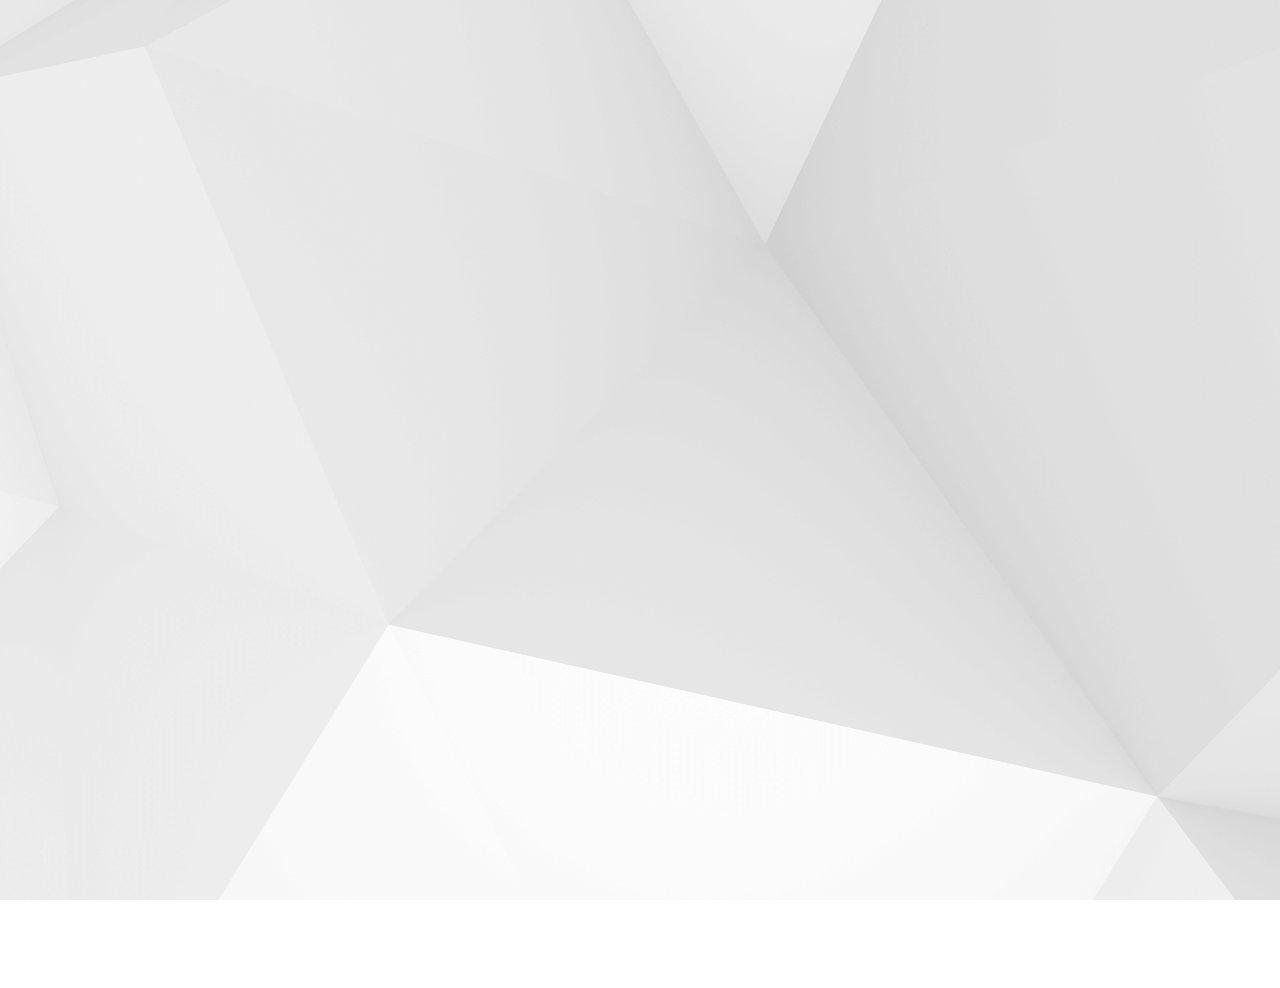
<file: info/index.html>
<!DOCTYPE html>
<html lang="en">
	<head>
		<meta http-equiv="Content-Type" content="text/html; charset=UTF-8"/>
		<meta name="viewport" content="width=device-width, initial-scale=1, maximum-scale=1.0, user-scalable=no"/>
		<link rel="icon" type="image/png" href="../images/logo+text.png">
		<title>Events | Odyssey 2016</title>
		<!--
 +/***
 + *     _____      _                                  __                        _    _            _              _              __              _      _                      _                      __  
 + *    |  _  |    | |                                / /                       | |  | |          (_)            | |            / _|            | |    (_)                    | |                     \ \ 
 + *    | | | |  __| | _   _  ___  ___   ___  _   _  | |  _ __ ___    ___   ___ | |_ | | _   _     _  _   _  ___ | |_    __ _  | |_   __ _  ___ | |__   _   ___   _ __    ___ | |__    ___  __      __ | |
 + *    | | | | / _` || | | |/ __|/ __| / _ \| | | | | | | '_ ` _ \  / _ \ / __|| __|| || | | |   | || | | |/ __|| __|  / _` | |  _| / _` |/ __|| '_ \ | | / _ \ | '_ \  / __|| '_ \  / _ \ \ \ /\ / / | |
 + *    \ \_/ /| (_| || |_| |\__ \\__ \|  __/| |_| | | | | | | | | || (_) |\__ \| |_ | || |_| |   | || |_| |\__ \| |_  | (_| | | |  | (_| |\__ \| | | || || (_) || | | | \__ \| | | || (_) | \ V  V /  | |
 + *     \___/  \__,_| \__, ||___/|___/ \___| \__, | | | |_| |_| |_| \___/ |___/ \__||_| \__, |   | | \__,_||___/ \__|  \__,_| |_|   \__,_||___/|_| |_||_| \___/ |_| |_| |___/|_| |_| \___/   \_/\_/   | |
 + *                    __/ |                  __/ |  \_\                                 __/ |  _/ |                                                                                                 /_/ 
 + *                   |___/                  |___/                                      |___/  |__/                                                                                                      
 + */
 +-->
		<!-- CSS  -->
		<link href="https://fonts.googleapis.com/icon?family=Material+Icons" rel="stylesheet">
		<link href="../css/materialize.min.css" type="text/css" rel="stylesheet" media="screen,projection"/>
		<link href="../style.css" type="text/css" rel="stylesheet" media="screen,projection"/>
		<script type="text/javascript" src="https://code.jquery.com/jquery-2.1.1.min.js"></script>
		<link href="../css/animsition.min.css" rel="stylesheet">
		<script type="text/javascript" src="../js/materialize.min.js"></script>
		<!-- Add fancyBox -->
		<link rel="stylesheet" href="../css/jquery.fancybox.css" type="text/css" media="screen" />
		<script type="text/javascript" src="../js/jquery.fancybox.pack.js"></script>
		<script src="../js/animsition.min.js" charset="utf-8"></script>
		<script>
			$(document).ready(function() {
			$('.animsition').animsition();
			});
		</script>	
	</head>
	<body style="background: url('../events/images/bg.png') no-repeat center center fixed;
	-webkit-background-size: cover;
	-moz-background-size: cover;
	-o-background-size: cover;
	background-size: cover;">
	<div class="animsition" data-animsition-in-class="fade-in" data-animsition-in-duration="3000" data-animsition-out-class="fade-out" data-animsition-out-duration="1500">
		<nav class="white" role="navigation">
				<div class="nav-wrapper container">
				  <a href="../index.html" class="brand-logo"><img id="logo-container" src="../images/Odyssey_text.png" style="cursor:pointer; width: 125px; height: 70px; padding-top: 10px; padding-bottom: 20px;" class="brand-logo"></img></a>
				  <a href="#" data-activates="mobile" class="button-collapse"><i class="material-icons red-text darken-4">menu</i></a>
				  <ul class="right hide-on-med-and-down">
				  <li><a href="https://youtu.be/Pl04Cu87r9Q" style="color: #757575">View Trailer</a></li>
					<li><a href="../events/index.html" style="color: #757575">Events</a></li>
				  </ul>
				  <ul class="side-nav" id="mobile">
					<li style="color: #ef5350; margin-left: 10%;" class="collection-header"><h5><b>Odyssey 2016</b></h5></li>
					<li><a style="color: #ef5350"  href="https://youtu.be/Pl04Cu87r9Q">View Trailer</a></li>
					<li><a style="color: #ef5350"  href="../index.html">Home</a></li>
					<li><a style="color: #ef5350"  href="../events/index.html">Events</a></li>
				  </ul>
				</div>
		</nav>
	<div class="container">
      <div class=" row">
        <div class="col s12">
          <div class="card z-depth-3">
            <div class="card-content">
				<h5 class="collection-header light"><b>General Guidelines</b></h5>
				<li class="divider"></li>
				<p>Here are a few guidelines that we request you to follow:</p>
				<p style="margin-top: 2%;">• Registration should be done before July 9, 2016</p>
				<p style="margin-top: 1%;">• All participants must be present at the venue by 9:00 AM sharp.</p>
				<p style="margin-top: 1%;">• Registration for all the events will close by 9:10 AM</p>
				<p style="margin-top: 1%;">• Use of electronic devices inside the school premises is strictly prohibited for the duration of all events. Failure to comply will result in the team's disqualification.</p>
				<p style="margin-top: 1%;">• Vulgarity and profanity at events will not be tolerated. It will lead to immediate disqualification.</p>
				<p style="margin-top: 1%;">• The decision of the judges is final for all events.</p>
				<p style="margin-top: 1%;">• Participants are requested to be present at the event venue 10 minutes before the commencement of the event.</p>
				<p style="margin-top: 1%;">• A certain level of decorum should be maintained by the participants, and inability to comply will result in disqualification of the offending participants.</p>
				<p style="margin-top: 1%;">• Participants are requested to sign up for those events whose timings do not clash. It is recommended that participants do not take part in multiple events.</p>
				<p style="margin-top: 1%;">• For further clarification, please contact us.</p>
            </div>
          </div>
        </div>
      </div>
	  <br></br>
	</div>
	<div class="container" id="cus" style="margin-bottom: 5%; margin-top: -25%">
    <ul class="collection z-depth-5">
	<h5 class="header col s12 light collection-item"><b>Contact Us</b></h5>
    <li class="collection-item avatar">
      <i class="material-icons circle red lighten-1">face</i>
      <span class="title"><u>Teacher in-charge</u></span>
      <p>Ms. Archana Shivaraj<br>
			(+91)9845694831<br>
		 odysseynpshsr@gmail.com
      </p>
    </li>
    <li class="collection-item avatar">
      <i class="material-icons circle blue darken-4">contacts</i>
      <span class="title"><u>Student in-charge</u></span>
      <p>Pranav Nathan<br>
       <br>
		 thewillowtreemarch@gmail.com
      </p>
    </li>
  </ul>
  </div>
          <footer class="page-footer red darken-4">
          <div class="footer-copyright">
            <div class="container">
            <a class="grey-text text-lighten-4 left" href="http://www.npshsr.com">© 2016 National Public School HSR Layout</a>
            <a class="grey-text text-lighten-4 right" href="https://github.com/drakonizer">&#60;&#62; with ♥ by Nikhil P E</a>
            </div>
          </div>
        </footer>
				<script type="text/javascript">
			$(document).ready(function() {
				$(".button-collapse").sideNav();
			});
		</script>
	</body>
</html>
</file>
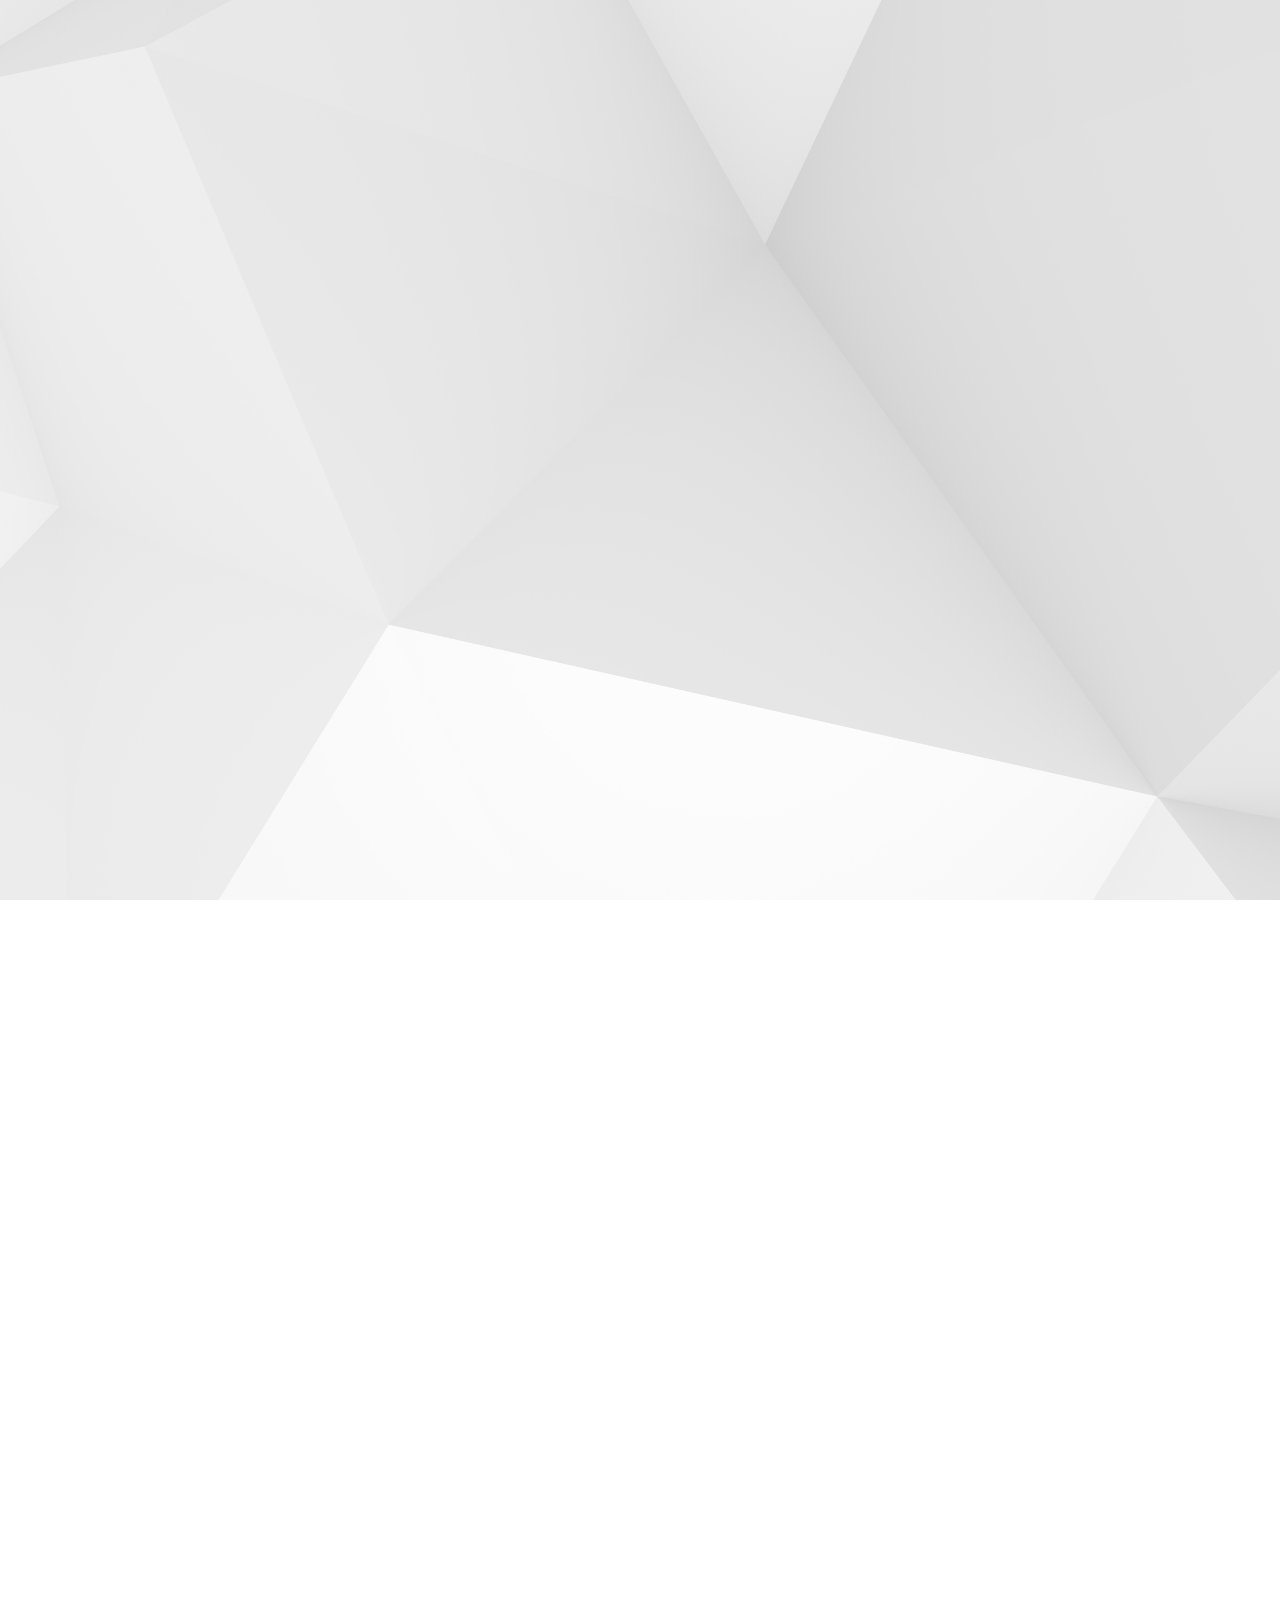
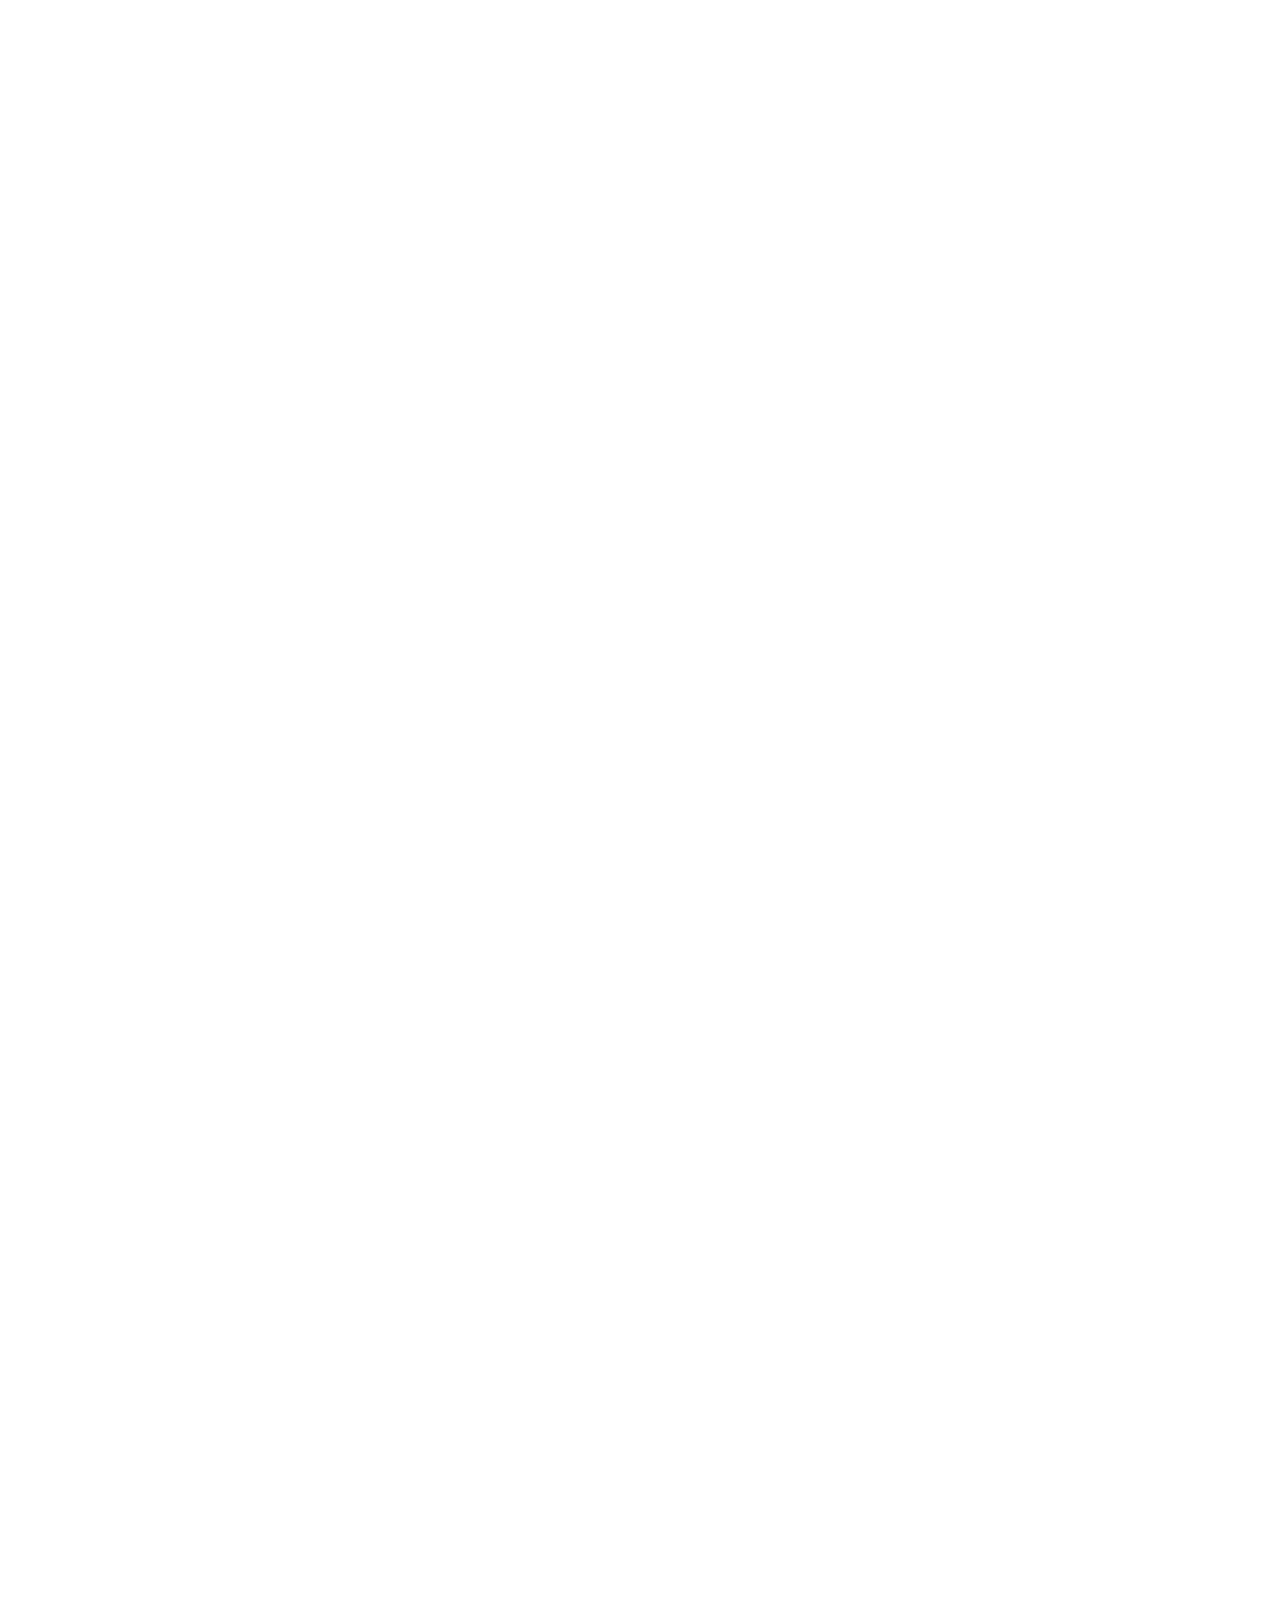
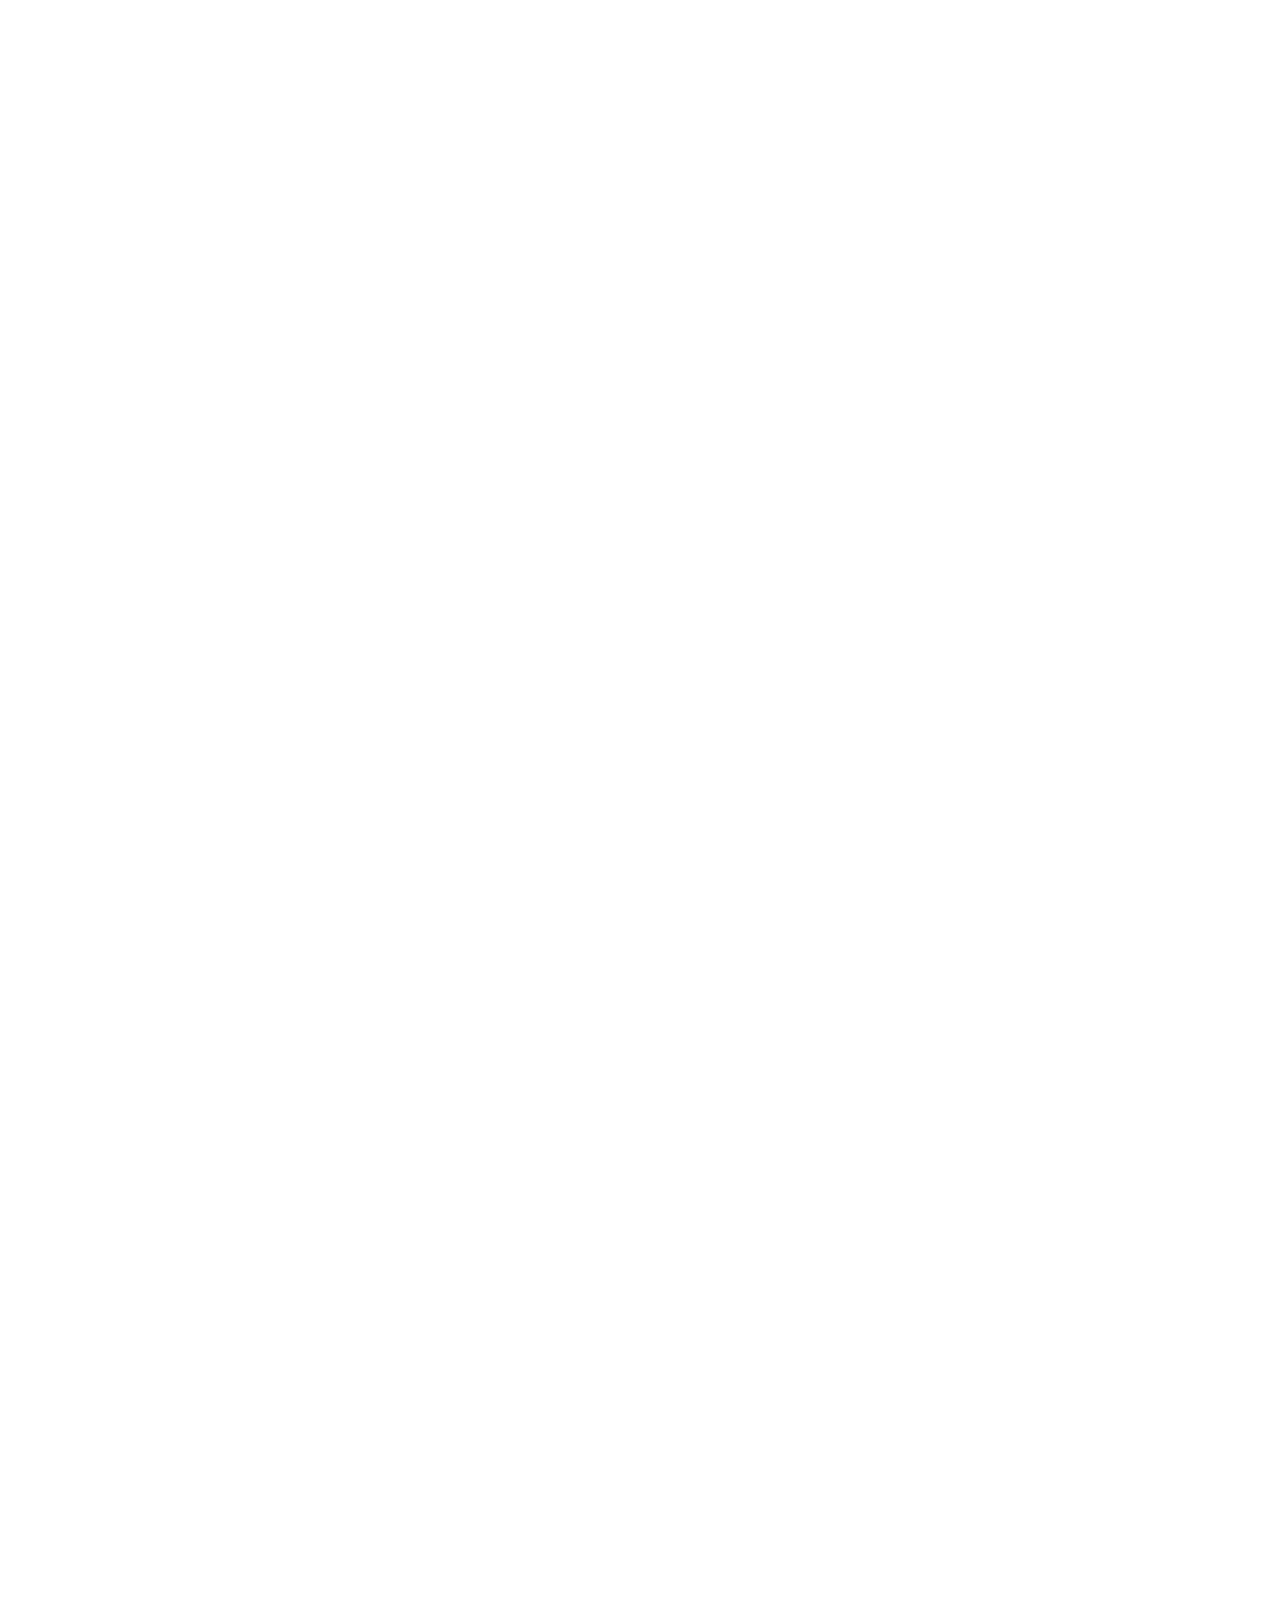
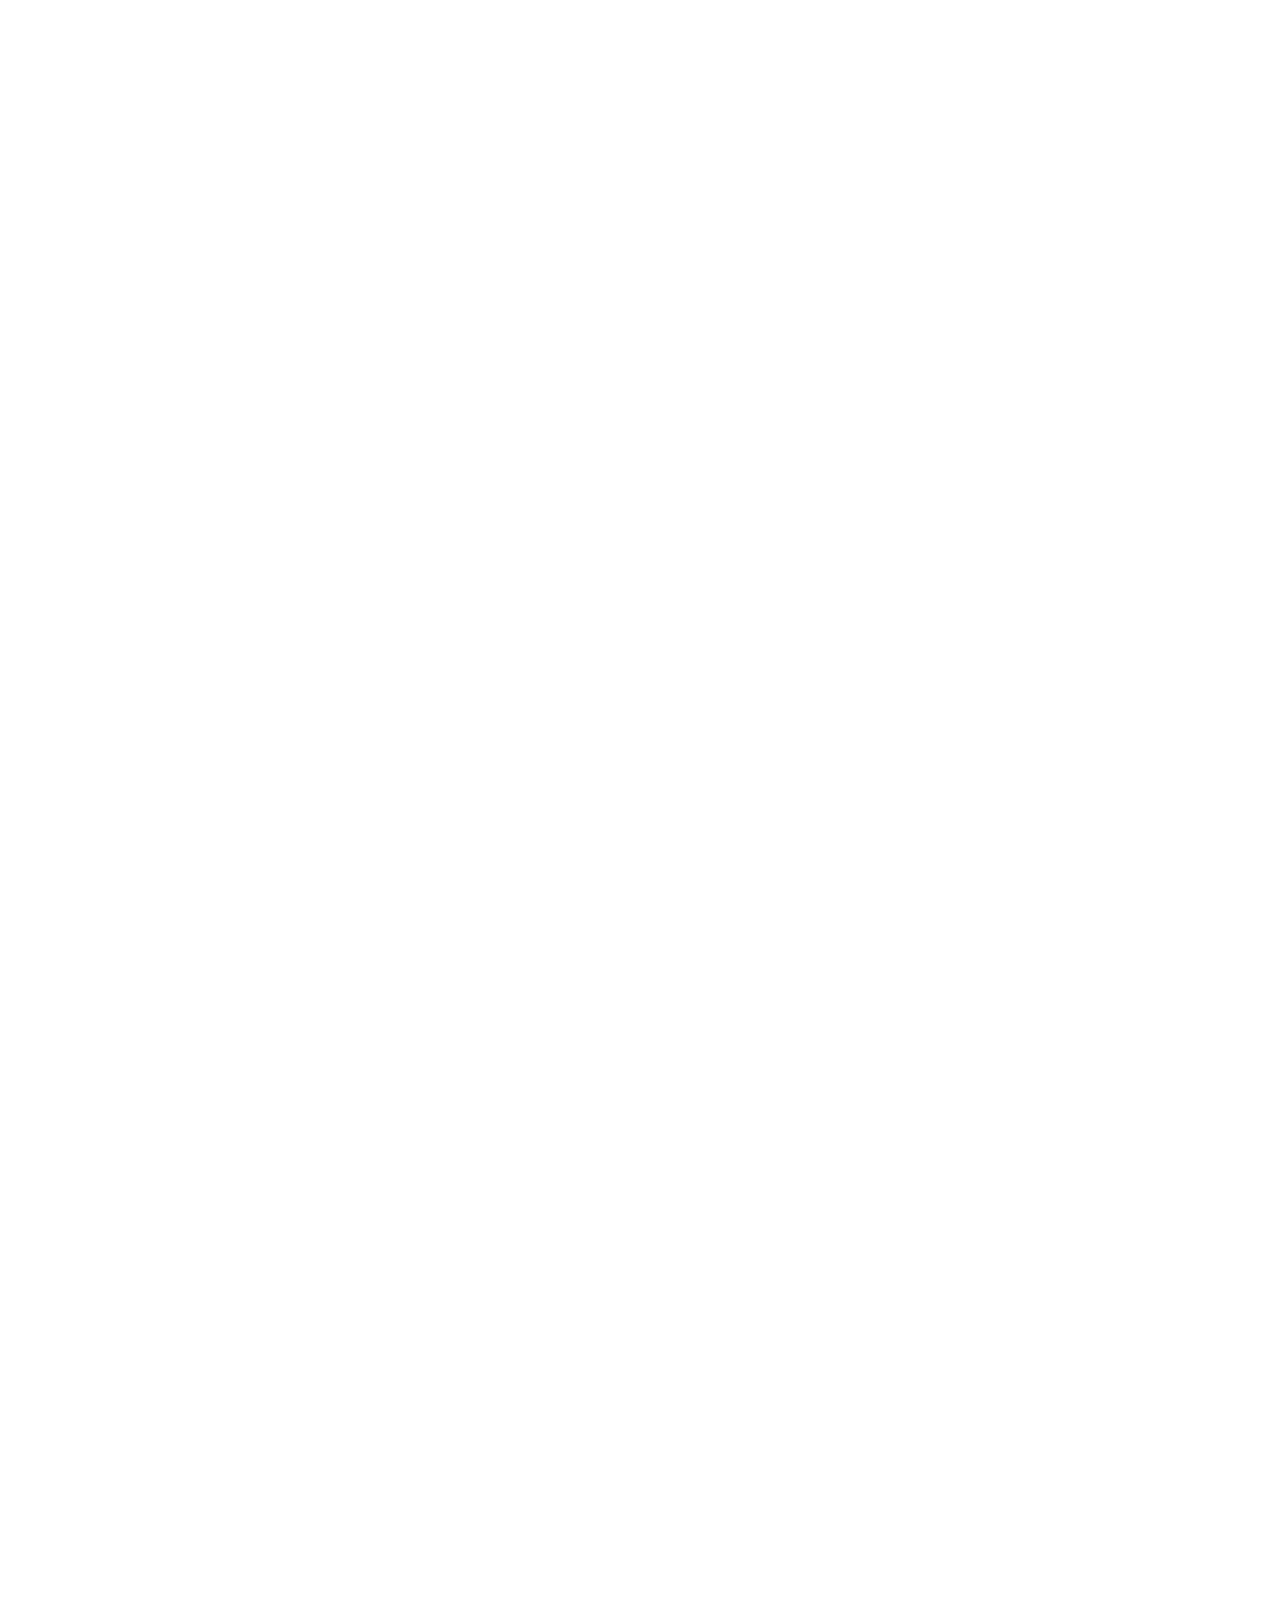
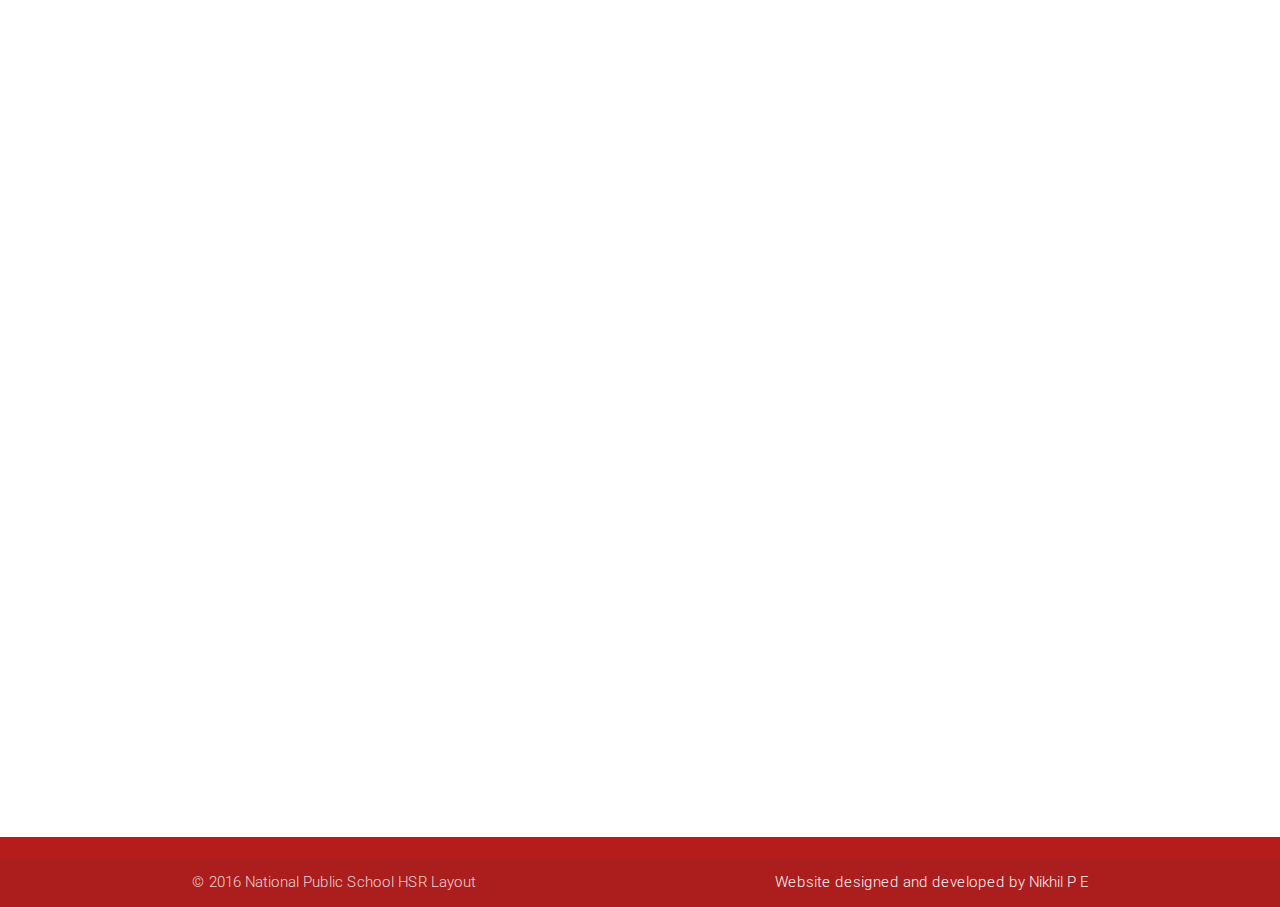
<file: event.html>
<!DOCTYPE html>
<html lang="en">
	<head>
		 <meta charset="utf-8">
		 <meta name="viewport" content="width=device-width, initial-scale=1.0, maximum-scale=1.0, user-scalable=0" />
		<title>Events | Odyssey 2016</title>
		<!-- CSS  -->
		<link href="https://fonts.googleapis.com/icon?family=Material+Icons" rel="stylesheet">
		<link href="css/materialize.min.css" type="text/css" rel="stylesheet" media="screen,projection"/>
		<link href="style.css" type="text/css" rel="stylesheet" media="screen,projection"/>
		<script type="text/javascript" src="https://code.jquery.com/jquery-2.1.1.min.js"></script>
		<link href="css/animsition.min.css" rel="stylesheet">
		<script type="text/javascript" src="js/materialize.min.js"></script>
		<!-- Add fancyBox -->
		<link rel="stylesheet" href="css/jquery.fancybox.css" type="text/css" media="screen" />
		<link rel="styleshhet" href="css/mobile.css">
		<script type="text/javascript" src="js/jquery.fancybox.pack.js"></script>

	</head>
	<body style="background: url('images/bg.png') no-repeat center center fixed;
	-webkit-background-size: cover;
	-moz-background-size: cover;
	-o-background-size: cover;
	background-size: cover;">
		<div class="animsition" data-animsition-in-class="fade-in" data-animsition-in-duration="3000" data-animsition-out-class="fade-out" data-animsition-out-duration="1500">
			<nav class="white" role="navigation">
				<div class="nav-wrapper container";>
					<img id="logo-container" src="images/Odyssey_text.png" onclick="location.href='index.html'" style="cursor:pointer; width: 125px; height: 70px; padding-top: 10px; padding-bottom: 20px;" class="brand-logo"></img>
					<ul class="right hide-on-med-and-down">
						<li><a class='dropdown-button' href='#' data-activates='dropdown' style="color: #757575">Navigate Events<i class="material-icons right">arrow_drop_down</i></a></li>
						<li><a style="color: #757575" href="rules.html">Contact Us</a></li>
					</ul>
				</div>
			</nav>
			  <!-- Dropdown Structure -->
			  <ul id='dropdown' class='dropdown-content'>
				<li><a style="color: #ef5350" href="#aera">Aera</a></li>
				<li><a style="color: #ef5350" href="#bob">Battle of the Bands</a></li>
				<li><a style="color: #ef5350" href="#charisma">Charisma</a></li>
				<li><a style="color: #ef5350" href="#footloose">Footloose</a></li>
				<li><a style="color: #ef5350" href="#graf">Graffixed</a></li>
				<li><a style="color: #ef5350" href="#treasure">MindZoeked</a></li>
				<li><a style="color: #ef5350" href="#neos">Neos</a></li>
				<li><a style="color: #ef5350" href="#nullptr">NullPtr Xception</a></li>
				<li><a style="color: #ef5350" href="#octave">Octave</a></li>
				<li><a style="color: #ef5350" href="#quiddity">Quiddity</a></li>
				<li><a style="color: #ef5350" href="#acts">The Act's Effect</a></li>
			  </ul>
						<!--Begin event 1-->
			<div id="aera" class="parallax-container animsition" style="background: url('images/aera.jpg') no-repeat center center fixed; background-size: cover;" style="margin-top: 20px;">
				<div class="section no-pad-bot">
					<div class="container">
						<br><br>
						<h1 id="mob" class="header center teal-text text-lighten-2"><img src="logo/aera.png" style="width: 50%; height: 50%;"></h1>
						<div class="row center" id="mob">
							<a href="https://docs.google.com/forms/d/1Be8MsPYaZaPFxc0T6LGvstGsam8RvkGljSWBX8l5zms/viewform?embedded=true" id="download-button" class="fancybox-effects-d fancybox fancybox.iframe btn-large waves-effect waves-light amber">Register Now!</a>
						</div>
					</div>
				</div>
			</div>
			<div style="margin-top: -2%; margin-bottom: 4%; padding-left: 2%; padding-right: 2%;" id="mob">
				<div class="icon-block" style="text-align: justify;">
					<h2 class="center brown-text"><i class="material-icons">visibility</i></h2>
					<h5 class="center">"People will stare. Make it worth their while." </h5>
					<p class="light">Fashion is an art of self-expression. It is not just about how pretty your clothes look, but about how well you can carry them off. Do you have it in you to create unique fresh outfits for Spring-Summer 2017 collection; designs and styles that have never been seen before?
					NPS HSR proudly invites you to Aera 2016, a platform for you to display the best of fashion. Send your most innovative minds to tackle this year’s theme “Trend Setters”
					</p>
				</div>
			</div>
			<!--End event 1-->
			<!--Begin event 2-->
			<div id="bob" class="parallax-container" style="background: url('images/bob.jpg') no-repeat center center fixed; background-size: cover;">
				<div class="section no-pad-bot">
					<div class="container">
						<br><br>
						<h1 id="mob" class="header center blue-text text-lighten-2"><img src="logo/bob.png" style="width: 30%; height: 30%;"></h1>
						<div class="row center" id="mob">
							<a href="https://docs.google.com/forms/d/1z6tFAOGNQdCvsW331KBBYS7REJsG9rJ_qu8Bkj0hugI/viewform?embedded=true" id="download-button" class="fancybox-effects-d fancybox fancybox.iframe btn-large waves-effect waves-light indigo">Register Now!</a>
						</div>
					</div>
				</div>
			</div>
			<div style="margin-top: -2%; margin-bottom: 4%; padding-left: 2%; padding-right: 2%;" id="mob">
				<div class="icon-block" style="text-align: justify;">
					<h2 class="center brown-text"><i class="material-icons small">album</i></h2>
					<h5 class="center">“Music is not what I do. It’s who I am.”</h5>
					<p class="light">If your passion for music has morphed into an eternal, unbreakable bond; if music runs in your veins instead of blood; if you believe in music as the sole refuge, the strongest form of magic, Battle of the Bands 2016 is the event for you.
					Guitars and drums are your arms and ammunition, the stage is your battle field, for make no mistake, this is war. Send your band to NPS HSR’s Battle of the Bands, and may the best band win!
				</p>
				</div>
			</div>
			<!--End event 2-->
			<!--Begin event 3 -->
			<div id="charisma" class="parallax-container" style="background: url('images/charisma.jpg') no-repeat center center fixed; background-size: cover;">
				<div class="section no-pad-bot">
					<div class="container">
						<br><br>
						<h1 id="mob" class="header center teal-text text-lighten-2"><img src="logo/Charisma.png" style="width: 50%; height: 50%;"></h1>
						<div class="row center" id="mob">
							<a href="https://docs.google.com/forms/d/1yfz4H_vyTOQ8OdZsej0BZyX4p1xu1NuQnmXiE2e-i68/viewform?embedded=true" id="download-button" class="fancybox-effects-d fancybox fancybox.iframe btn-large waves-effect waves-light deep-purple accent-1">Register Now!</a>
						</div>
					</div>
				</div>
			</div>
			<div style="margin-top: -2%; margin-bottom: 4%; padding-left: 2%; padding-right: 2%;" id="mob">
				<div class="icon-block" style="text-align: justify;">
					<h2 class="center brown-text"><i class="material-icons">wc</i></h2>
					<h5 class="center">Do you have what it takes to be Miss/Mr. Odyssey?</h5>
					<p class="light">Are you talented, eloquent and chic? If yes then Charisma is the event for you. Charisma is a personality pageant that has three rounds. “Minute to Win It” (Talent Round), extempore speaking and a ramp walk.</p>
				</div>
			</div>
			<!--End event 3-->
			<!--Begin event 3 -->
			<div id="footloose" class="parallax-container" style="background: url('images/dance.jpg') no-repeat center center fixed; background-size: cover;">
				<div class="section no-pad-bot">
					<div class="container">
						<br><br>
						<h1 id="mob" class="header center cyan-text text-lighten-2"><img src="logo/footkoose.png" style="width: 50%; height: 50%;"></h1>
						<div class="row center" id="mob">
							<a href="https://docs.google.com/forms/d/16Zk2Rw7iI-AZsEMFS8jstxw6yqzhFWhAYCscpvoKtFc/viewform?embedded=true" id="download-button" class="fancybox-effects-d fancybox fancybox.iframe btn-large waves-effect waves-light indigo darken-4">Register Now!</a>
						</div>
					</div>
				</div>
			</div>
			<div style="margin-top: -2%; margin-bottom: 4%; padding-left: 2%; padding-right: 2%;" id="mob">
				<div class="icon-block" style="text-align: justify;">
					<h2 class="center brown-text"><i class="material-icons">blur_on</i></h2>
					<h5 class="center">Dance is freedom. Dance is life.</h5>
					<p class="light">Dance is not just an art form. It is a form of expression, it is a powerful impulse. It can be a form of therapy, it can be an inborn talent. It transforms emotions, breathes life into ideas. It expresses the inexpressible; explains that which cannot be explained. 
					Come, show us how much dance means to you. 
					NPS HSR invites you to take part in our dance event, Footloose. Come ready to fight, for what a fight it will be!
					</p>
				</div>
			</div>
			<!--End event 3-->
			<!--Begin event 4 -->
			<div id="graf" class="parallax-container" style="background: url('images/graf.jpg') no-repeat center center fixed; background-size: cover;">
				<div class="section no-pad-bot">
					<div class="container">
						<br><br>
						<h1 id="mob" class="header center teal-text text-lighten-2"><img src="logo/graffixed.png" style="width: 50%; height: 50%;"></h1>
						<div class="row center" id="mob">
							<a href="https://docs.google.com/forms/d/1bO3VzOUH2Tiv9bPOWOELIetE1NS66TENr9M0X_D3UFw/viewform?embedded=true" id="download-button" class="fancybox-effects-d fancybox fancybox.iframe btn-large waves-effect waves-light teal lighten-1">Register Now!</a>
						</div>
					</div>
				</div>
			</div>
			<div style="margin-top: -2%; margin-bottom: 4%; padding-left: 2%; padding-right: 2%;" id="mob">
				<div class="icon-block" style="text-align: justify;">
					<h2 class="center brown-text"><i class="material-icons">photo</i></h2>
					<h5 class="center">“The world is but a canvas for our imagination.”</h5>
					<p class="light">Is spontaneous, artistic expression your forte? Do you come alive when you feel a paintbrush in your hand? Are you someone who believes that a picture speaks a thousand words? Come, paint with your heart and let the world watch in awe.
					NPS HSR invites your school’s most artistic minds to take part in our inaugural graffiti event, Graffixed. Do you think you have what it takes?
					</p>
				</div>
			</div>
			<!--End event 4-->
			<!--Begin event 6 -->
			<div id="treasure" class="parallax-container" style="background: url('images/treasure.jpg') no-repeat center center fixed; background-size: cover;">
				<div class="section no-pad-bot">
					<div class="container">
						<br><br>
						<h1 id="mob" class="header center teal-text text-lighten-2"><img src="logo/Mindzoeked.png" style="width: 50%; height: 50%;"></img></h1>
						<div class="row center" id="mob">
							<a href="https://docs.google.com/forms/d/1V_5pjQA9Cxi_MwIN-xoqp_Hpx5RZzgAtwtctJAAsloY/viewform?embedded=true" id="download-button" class="fancybox-effects-d fancybox fancybox.iframe btn-large waves-effect waves-light orange darken-4">Register Now!</a>
						</div>
					</div>
				</div>
			</div>
			<div style="margin-top: -2%; margin-bottom: 4%; padding-left: 2%; padding-right: 2%;" id="mob">
				<div class="icon-block" style="text-align: justify;">
					<h2 class="center brown-text"><i class="material-icons">directions</i></h2>
					<h5 class="center">Thou wilt not findeth what thee doth not seek.</h5>
					<p class="light">For thousands of years, treasure hunters sailed the seven seas, battled horrific monsters, scaled dangerous mountains, all in search of that elusive fortune. At NPS HSR, you have much more to gain than just a few jewels. Here, if you succeed, you get the greatest reward of them all. GLORY.
					We proudly present MindZoeked; a treasure hunt like never seen before… A potent combination of quick thinking, stamina and speed will be required to triumph. Take stock and be sure to be swift. May the odds be ever in your favour!
					</p>
				</div>
			</div>
			<!--End event 6-->
			<!--Begin event 7 -->
			<div id="neos" class="parallax-container" style="background: url('images/comm.jpg') no-repeat center center fixed; background-size: cover;">
				<div class="section no-pad-bot">
					<div class="container">
						<br><br>
						<h1 id="mob" class="header center teal-text text-lighten-2"><img src="logo/neos_logo.png" style="width: 25%; height: 25%;"></h1>
						<div class="row center" id="mob">
							<a href="https://docs.google.com/forms/d/1o8hQ0jA_Zrxgh7ly0Fj-oYxM12mKenpWVj_-ttvMKv4/viewform?embedded=true" id="download-button" class="fancybox-effects-d fancybox fancybox.iframe btn-large waves-effect waves-light amber darken-1">Register Now!</a>
						</div>
					</div>
				</div>
			</div>
			<div style="margin-top: -2%; margin-bottom: 4%; padding-left: 2%; padding-right: 2%;" id="mob">
				<div class="icon-block" style="text-align: justify;">
					<h2 class="center brown-text"><i class="material-icons">payment</i></h2>
					<h5 class="center">For good ideas and true innovation, you need human interaction, conflict, argument and debate</h5>
					<p class="light">This is the ethos of NÉOS.
						Who ever said that it would be easy? We at NPS HSR are out to change your mind about marketing, with our commerce event, where one is only as good as one’s ideas. Creativity and practicality must merge seamlessly; thinking out of the box is not just appreciated, it is a pre-requisite.
						“Marketing is no longer about the stuff you make, but about the stories you tell”.
						Are you good enough?
					</p>
				</div>
			</div>
			<!--End event 7-->
			<!--Begin event 8 -->
			<div id="nullptr" class="parallax-container" style="background: url('images/nullptr.jpg') no-repeat center center fixed; background-size: cover;">
				<div class="section no-pad-bot">
					<div class="container">
						<br><br>
						<h1 id="mob" class="header center teal-text text-lighten-2"><img src="logo/nullptr.png" style="width: 50%; height: 50%; margin-top: 2%"></h1>
						<div class="row center" id="mob">
							<a href="https://docs.google.com/forms/d/1q2n09sWggCwEADb9ZJHB7FJrvdEcXvTXvX6M-b9-FFs/viewform?embedded=true" id="download-button" class="fancybox-effects-d fancybox fancybox.iframe btn-large waves-effect waves-light teal lighten-1">Register Now!</a>
						</div>
					</div>
				</div>
			</div>
			<div style="margin-top: -2%; margin-bottom: 4%; padding-left: 2%; padding-right: 2%;" id="mob">
				<div class="icon-block" style="text-align: justify;">
					<h2 class="center brown-text"><i class="material-icons">code</i></h2>
					<h5 class="center">Development at its best</h5>
					<p class="light">Here's your chance to prove your programming skills. Battle the best in the city for the top spot. Use all your knowledge to come up with the best looking software. Welcome to NullPtr Xception, Odyssey's Programming Event.</p>
				</div>
			</div>
			<!--End event 8-->
			<!--Begin event 9 -->
			<div id="octave" class="parallax-container" style="background: url('images/octave.jpg') no-repeat center center fixed; background-size: cover;">
				<div class="section no-pad-bot">
					<div class="container">
						<br><br>
						<h1 id="mob" class="header center yellow-text text-lighten-2"><img src="logo/octave.png" style="width: 50%; height: 50%; margin-top: 2%"></h1>
						<div class="row center" id="mob">
							<a href="https://docs.google.com/forms/d/1ptRkDFS5KjTuBNugaa4uJIyMNt6EZfMxhviNMoDz2DE/viewform?embedded=true" id="download-button" class="fancybox-effects-d fancybox fancybox.iframe btn-large waves-effect waves-light yellow darken-4">Register Now!</a>
						</div>
					</div>
				</div>
			</div>
			<div style="margin-top: -2%; margin-bottom: 4%; padding-left: 2%; padding-right: 2%;" id="mob">
				<div class="icon-block" style="text-align: justify;">
					<h2 class="center brown-text"><i class="material-icons">mic</i></h2>
					<h5 class="center">Where words fail, music speaks</h5>
					<p class="light">Can you do it acapella? Then bring the six most versatile vocal cords of your school to battle it out, with a completely original mash up of English songs from any time, any genre.
					Presenting, Octave; NPS HSR’s inaugural acapella event.  Don't come expecting a battle, for war is what it shall be. Only the adaptable will survive.
					</p>
				</div>
			</div>
			<!--End event 9-->
			<!--Begin event 10 -->
			<div id="quiddity" class="parallax-container" style="background: url('images/lit.jpg') no-repeat center center fixed; background-size: cover;">
				<div class="section no-pad-bot">
					<div class="container">
						<br><br>
						<h1 id="mob" class="header center teal-text text-lighten-2"><img src="logo/Quiddity.png" style="width: 50%; height: 50%;"></h1>
						<div class="row center" id="mob">
							<a href="https://docs.google.com/forms/d/14HfHcUXoU3ocaJNAc2h9ovkOYXeXLCr29I-krAOIa9c/viewform?embedded=true" id="download-button" class="fancybox-effects-d fancybox fancybox.iframe btn-large waves-effect waves-light red darken-3">Register Now!</a>
						</div>
					</div>
				</div>
			</div>
			<div style="margin-top: -2%; margin-bottom: 4%; padding-left: 2%; padding-right: 2%;" id="mob">
				<div class="icon-block" style="text-align: justify;">
					<h2 class="center brown-text"><i class="material-icons">book</i></h2>
					<h5 class="center">Writing is a calling, not a choice.</h5>
					<p class="light">Prepare thyselves, Tributes. Thou must know the thoughts of the distant lands and people to be deemed worthy enough to proceed. Next, play the creator, shaping the lives of the multitude to thy’s hearts content. Finally, step into a world like no other where wit doth be thy sole refuge and guile doth be thy sole companion. T’is not for faint of heart, but for the valiant.</p>
				</div>
			</div>
			<!--End event 10-->
			<!--Begin event 11 -->
			<div id="acts" class="parallax-container" style="background: url('images/drama.jpg') no-repeat center center fixed; background-size: cover;">
				<div class="section no-pad-bot">
					<div class="container">
						<br><br>
						<h1 id="mob" class="header center teal-text text-lighten-2"><img src="logo/The_axe_effect.png" style="width: 70%; height: 70%; margin-bottom: 8%; margin-top: 2%"></h1>
						<div class="row center" id="mob">
							<a href="https://docs.google.com/forms/d/1Ir4mIXISNN2yuFAwEf7MAXR5uXKB_rNRBdDMYFO6NDE/viewform?embedded=true" id="download-button" class="fancybox-effects-d fancybox fancybox.iframe btn-large waves-effect waves-light red darken-1">Register Now!</a>
						</div>
					</div>
				</div>
			</div>
			<div style="margin-top: -2%; margin-bottom: 4%; padding-left: 2%; padding-right: 2%;" id="mob">
				<div class="icon-block" style="text-align: justify;">
					<h2 class="center brown-text"><i class="material-icons">videocam</i></h2>
					<h5 class="center">"I never act. I simply bring out the animal in me."</h5>
					<p class="light">Do you think you can be the next Tom Hanks? Maybe the next Angelina Jolie? Can you emote sorrow and elation and everything in between? Does stepping on stage make you shed all your inhibitions, and transform you completely? Can you captivate every single member of the audience with your sheer talent? Can your brain create ideas and breathe life into them in a span of seconds? 
					In short, were you BORN TO ACT?
					If the answer to that question was a resounding YES, then The Acts Effect is the event for you! Come join us at NPS HSR, and see if you can beat the best at their game.
				</div>
			</div>
			<!--End event -->

		</div>
        <footer class="page-footer red darken-4">
          <div class="footer-copyright">
            <div class="container">
            © 2016 National Public School HSR Layout
            <a class="grey-text text-lighten-4 right" href="https://www.google.com/+NikhilPE/about">Website designed and developed by Nikhil P E</a>
            </div>
          </div>
        </footer>
		<script src="js/animsition.min.js" charset="utf-8"></script>
		<script>
			$(document).ready(function() {
				$('.animsition').animsition();
			});
		</script>
		<script type="text/javascript">
			$(document).ready(function() {
				$(".fancybox").fancybox();
			});
		</script>
	</body>
</file>
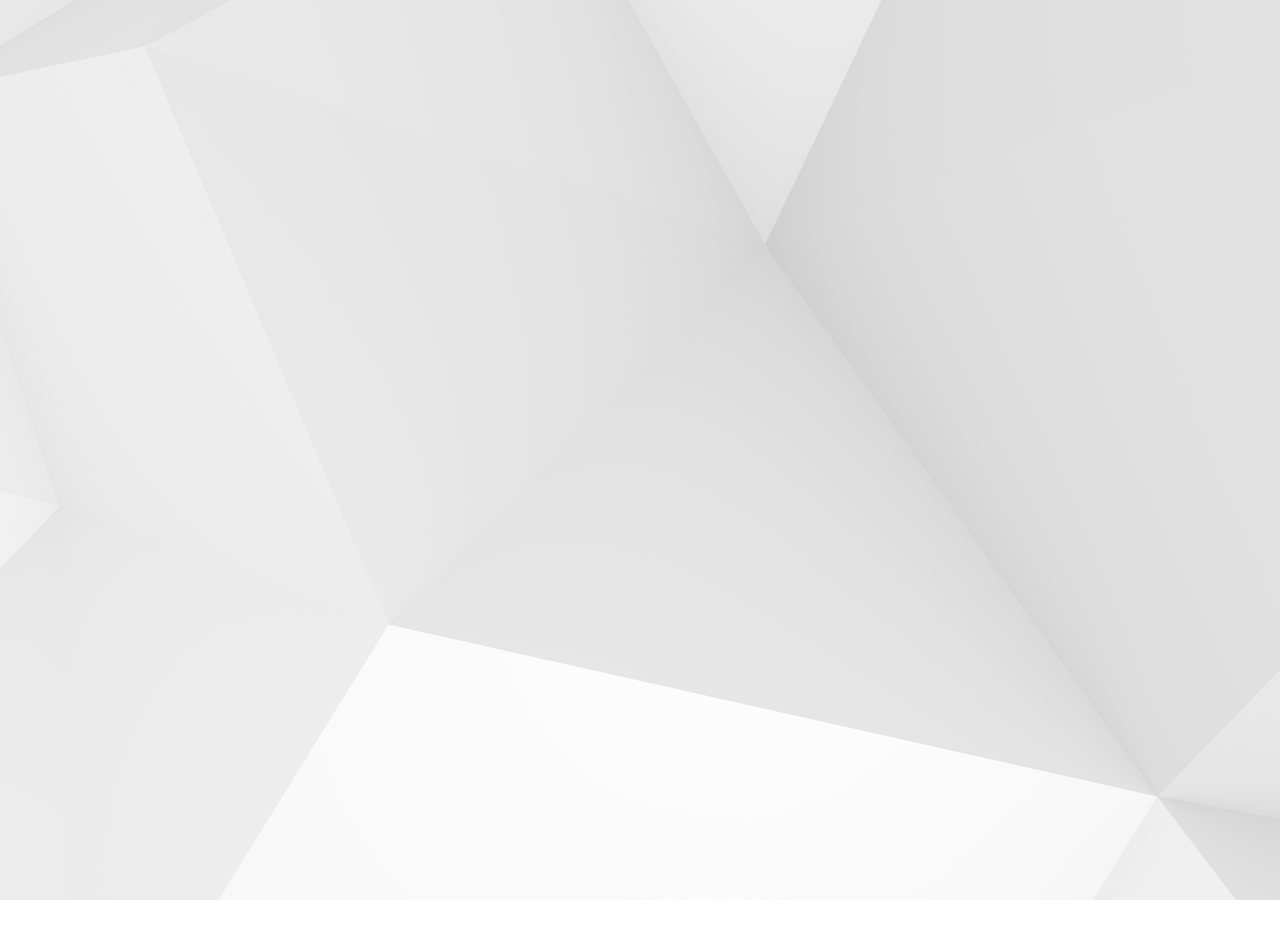
<file: rules.html>
<!DOCTYPE html>
<html lang="en">
	<head>
		<meta http-equiv="Content-Type" content="text/html; charset=UTF-8"/>
		<meta name="viewport" content="width=device-width, initial-scale=1, maximum-scale=1.0, user-scalable=no"/>
		<title>Events | Odyssey 2016</title>
		<!-- CSS  -->
		<link href="https://fonts.googleapis.com/icon?family=Material+Icons" rel="stylesheet">
		<link href="css/materialize.min.css" type="text/css" rel="stylesheet" media="screen,projection"/>
		<link href="style.css" type="text/css" rel="stylesheet" media="screen,projection"/>
		<script type="text/javascript" src="https://code.jquery.com/jquery-2.1.1.min.js"></script>
		<link href="css/animsition.min.css" rel="stylesheet">
		<script type="text/javascript" src="js/materialize.min.js"></script>
		<!-- Add fancyBox -->
		<link rel="stylesheet" href="css/jquery.fancybox.css" type="text/css" media="screen" />
		<link rel="styleshhet" href="css/mobile.css">
		<script type="text/javascript" src="js/jquery.fancybox.pack.js"></script>
		<script src="js/animsition.min.js" charset="utf-8"></script>
		<script>
			$(document).ready(function() {
			$('.animsition').animsition();
			});
		</script>	
	</head>
	<body style="background: url('images/bg.png') no-repeat center center fixed;
	-webkit-background-size: cover;
	-moz-background-size: cover;
	-o-background-size: cover;
	background-size: cover;">
	<div class="animsition" data-animsition-in-class="fade-in" data-animsition-in-duration="3000" data-animsition-out-class="fade-out" data-animsition-out-duration="1500">
		<nav class="white" role="navigation">
			<div class="nav-wrapper container";>
				<img id="logo-container" src="images/Odyssey_text.png" onclick="location.href='index.html'" style="cursor:pointer; width: 125px; height: 70px; padding-top: 10px; padding-bottom: 20px;" class="brand-logo"></img>
				<ul class="right hide-on-med-and-down">
					<li><a href="event.html" style="color: #757575">Events</a></li>
				</ul>
			</div>
		</nav>
	<div class="container" id="mob">
      <div class=" row">
        <div class="col s12">
          <div class="card z-depth-3">
            <div class="card-content">
				<h5 class="collection-header light"><b>General Guidelines</b></h5>
				<li class="divider"></li>
				<p>Here are a few guidelines that we request you to follow:</p>
				<p style="margin-top: 2%;">• Registration should be done before July 9, 2016</p>
				<p style="margin-top: 1%;">• All participants must be present at the venue by 9:00 AM sharp.</p>
				<p style="margin-top: 1%;">• Registration for all the events will close by 9:10 PM</p>
				<p style="margin-top: 1%;">• Use of electronic devices inside the school premises is strictly prohibited for the duration of all events. Failure to comply will result in the team's disqualification.</p>
				<p style="margin-top: 1%;">• Vulgarity and profanity at events will not be tolerated. It will lead to immediate disqualification.</p>
				<p style="margin-top: 1%;">• The decision of the judges is final for all events.</p>
				<p style="margin-top: 1%;">• Participants are requested to be present at the event venue 10 minutes before the commencement of the event.</p>
				<p style="margin-top: 1%;">• A certain level of decorum should be maintained by the participants, and inability to comply will result in disqualification of the offending participants.</p>
				<p style="margin-top: 1%;">• Participants are requested to sign up for those events whose timings do not clash. It is recommended that participants do not take part in multiple events.</p>
				<p style="margin-top: 1%;">• For further clarification, please contact us.</p>
            </div>
          </div>
        </div>
      </div>
	  <br></br>
	</div>
    <ul class="container collection z-depth-5" style="margin-bottom: 5%;">
	<h5 class="header col s12 light collection-item"><b>Contact Us</b></h5>
    <li class="collection-item avatar">
      <i class="material-icons circle red lighten-1">face</i>
      <span class="title"><u>Teacher in-charge</u></span>
      <p>Ms. Archana Shivaraj<br>
			(+91)9845694831<br>
		 odysseynpshsr@gmail.com
      </p>
    </li>
    <li class="collection-item avatar">
      <i class="material-icons circle blue darken-4">contacts</i>
      <span class="title"><u>Student in-charge</u></span>
      <p>Pranav Nathan<br>
         (+91)9972018909<br>
		 thewillowtreemarch@gmail.com
      </p>
    </li>
  </ul>
	</body>
</html>
</file>
<file: style.css>
.parallax-container {
  min-height: 380px;
  line-height: 0;
  height: auto;
  color: rgba(255,255,255,.9);
}
  .parallax-container .section {
    width: 100%;
  }
  
#mob {
	display: flex;
	justify-content: center;
}

#bg {
	background-repeat: no-repeat;
    background-size: cover;
}

#days-sub {
    position:relative;
    left:80px;
}

#hours-sub {
    position:relative;
    left:250px;

}

#mins-sub {
    position:relative;
    left:405px;
}

#secs-sub {
    position:relative;
    left:555px;
}

body, .smooth-container { scroll-behavior: smooth }
</file>
